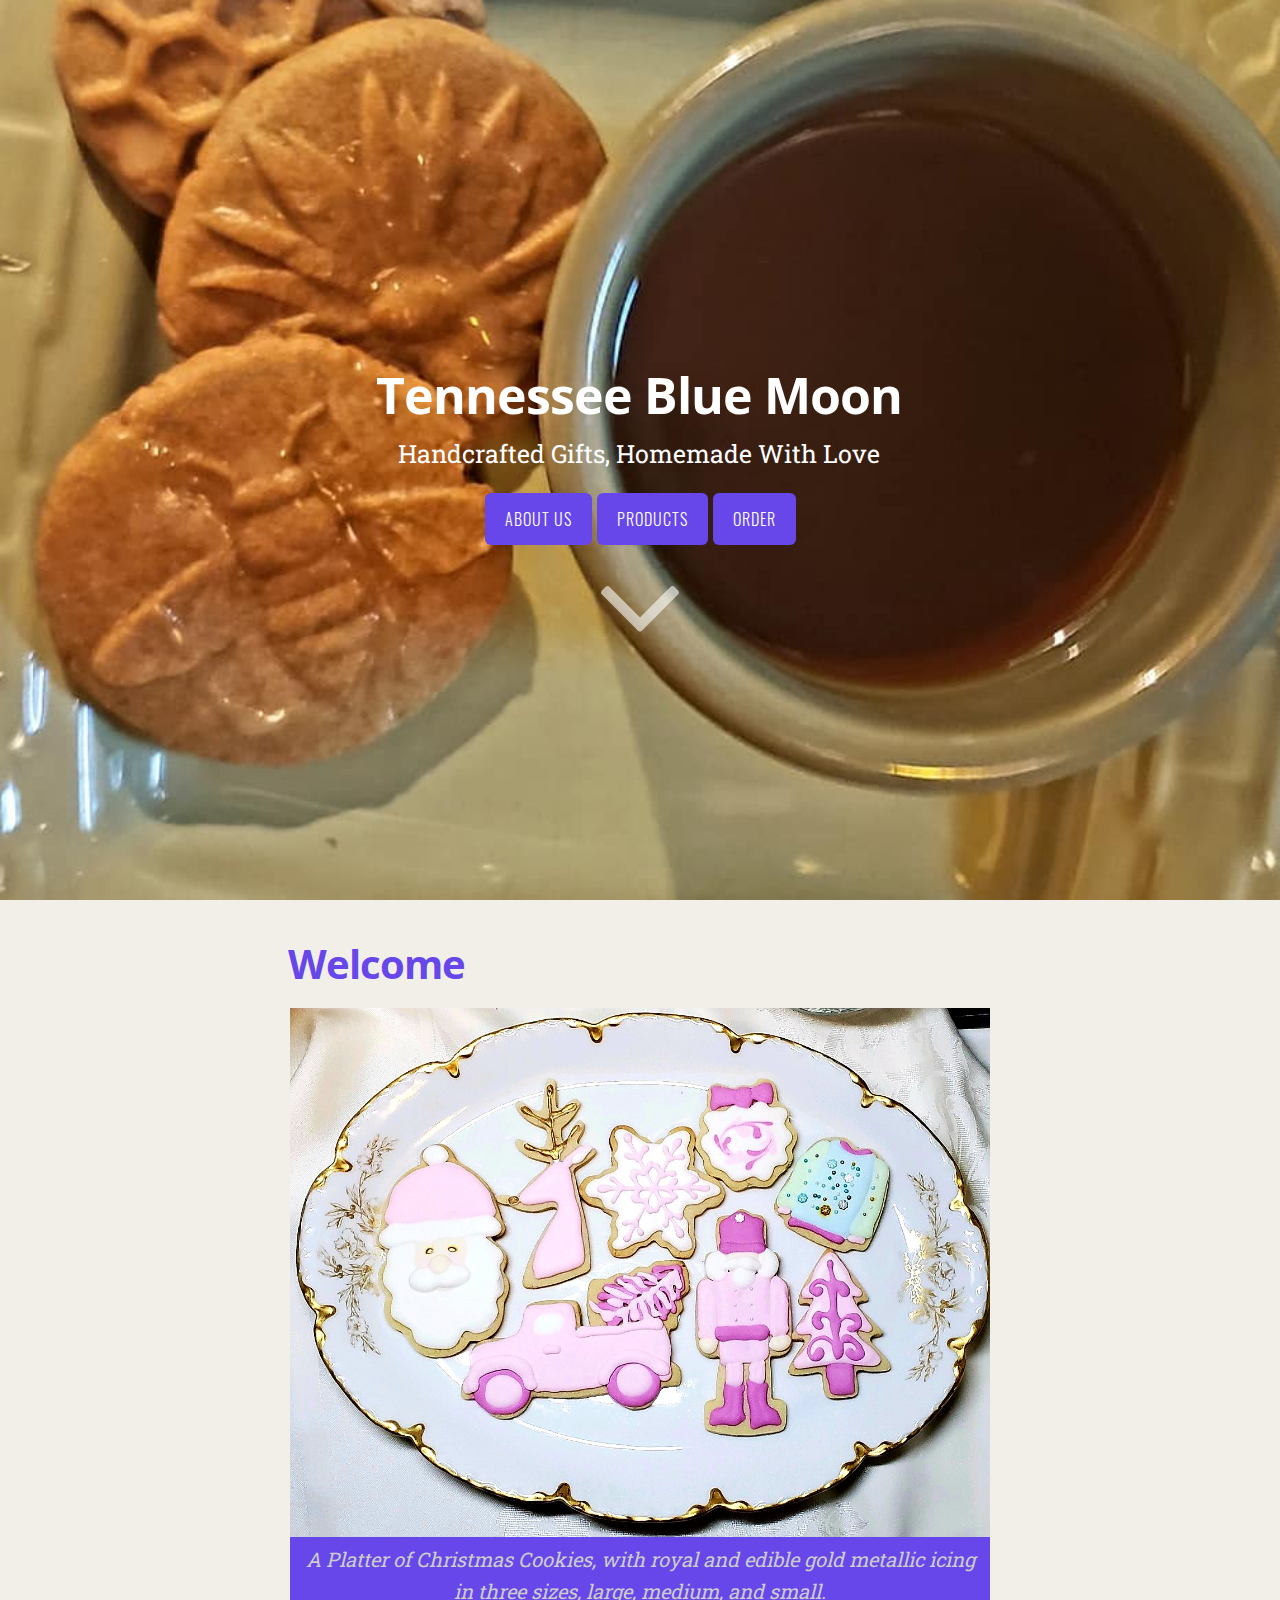
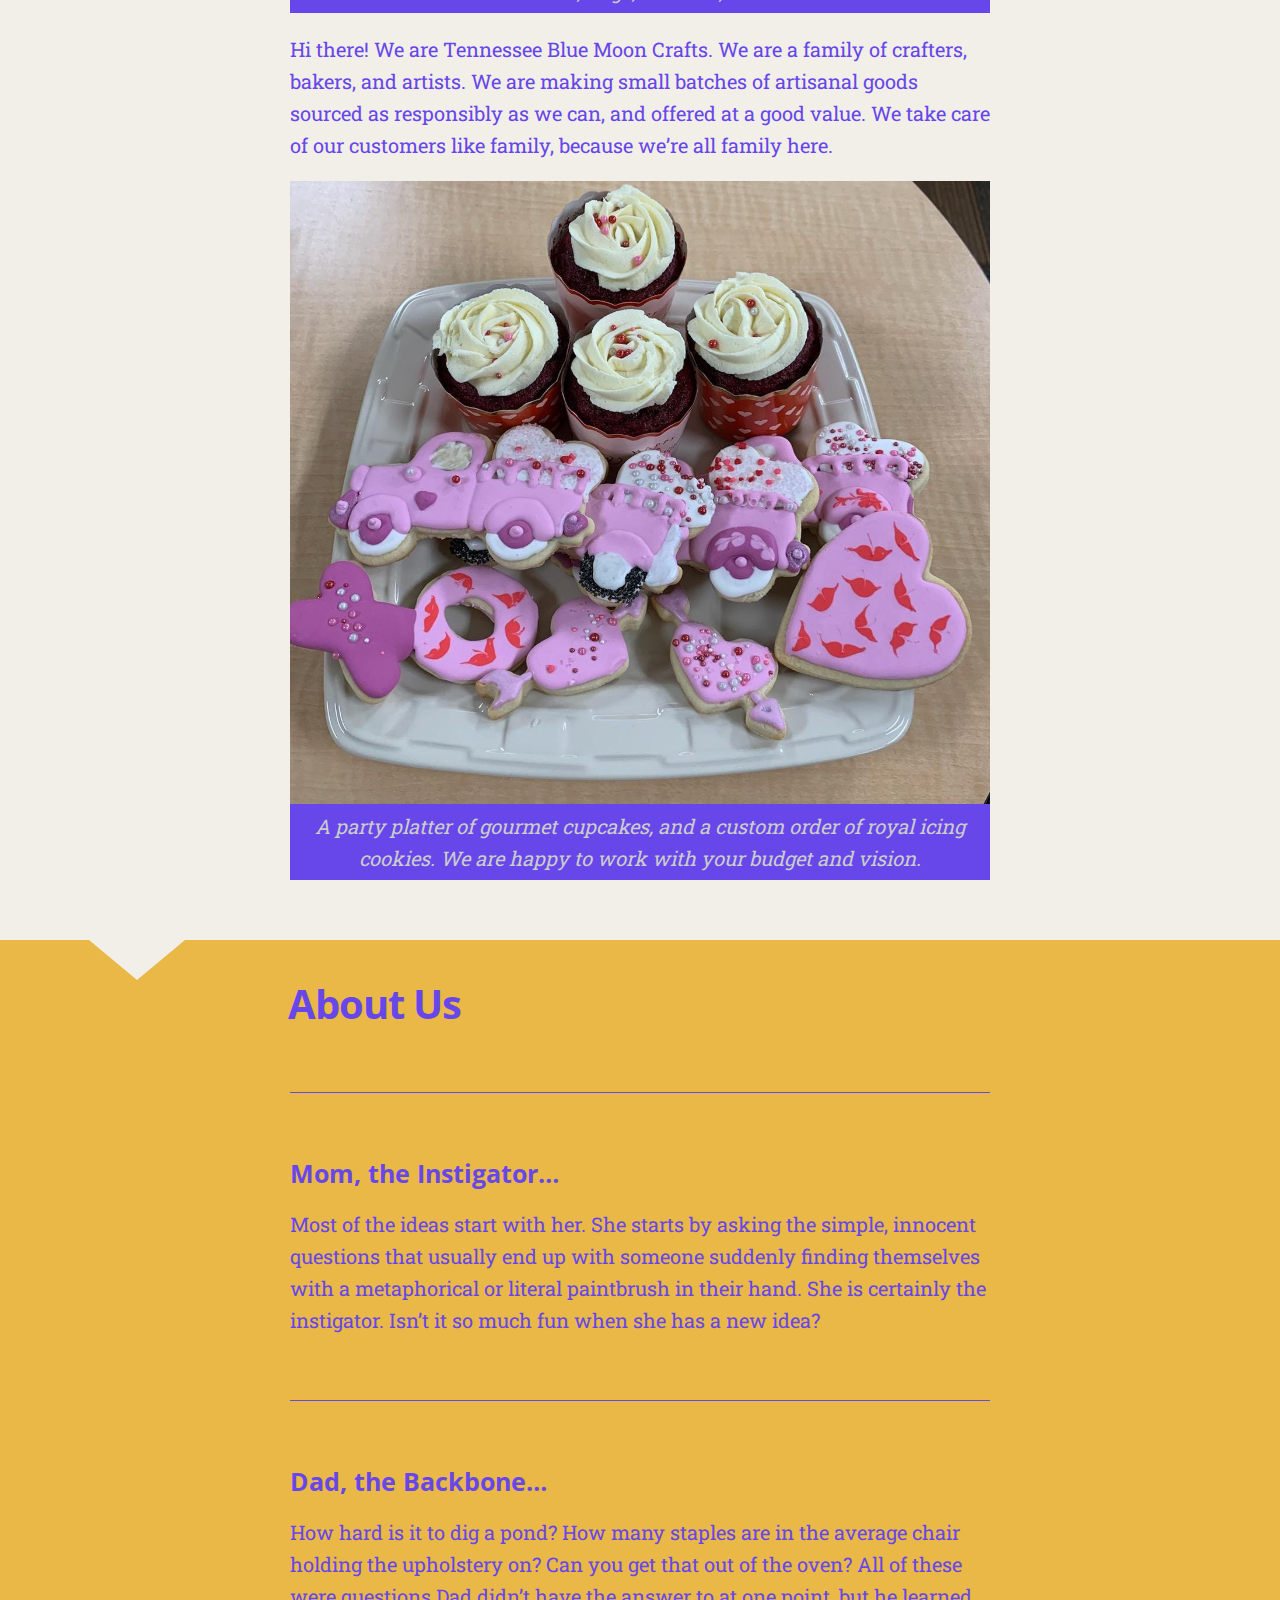
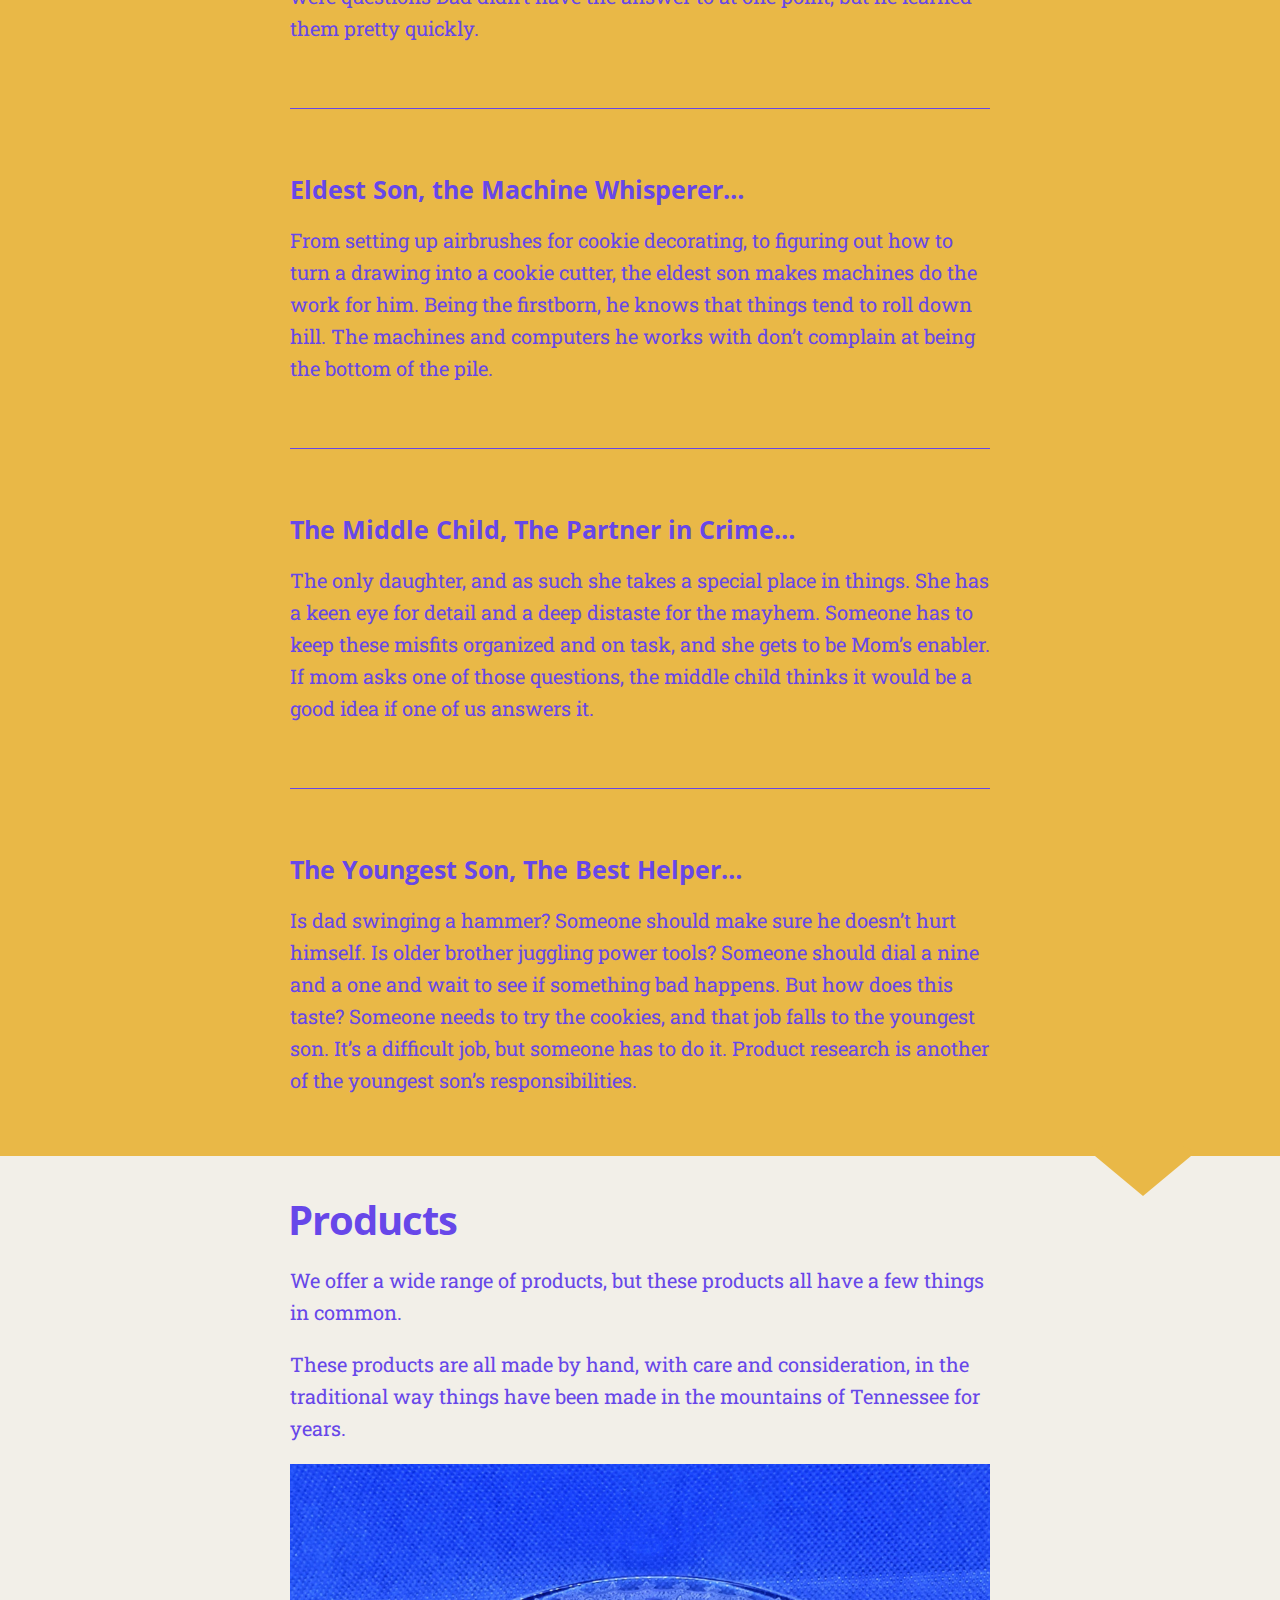
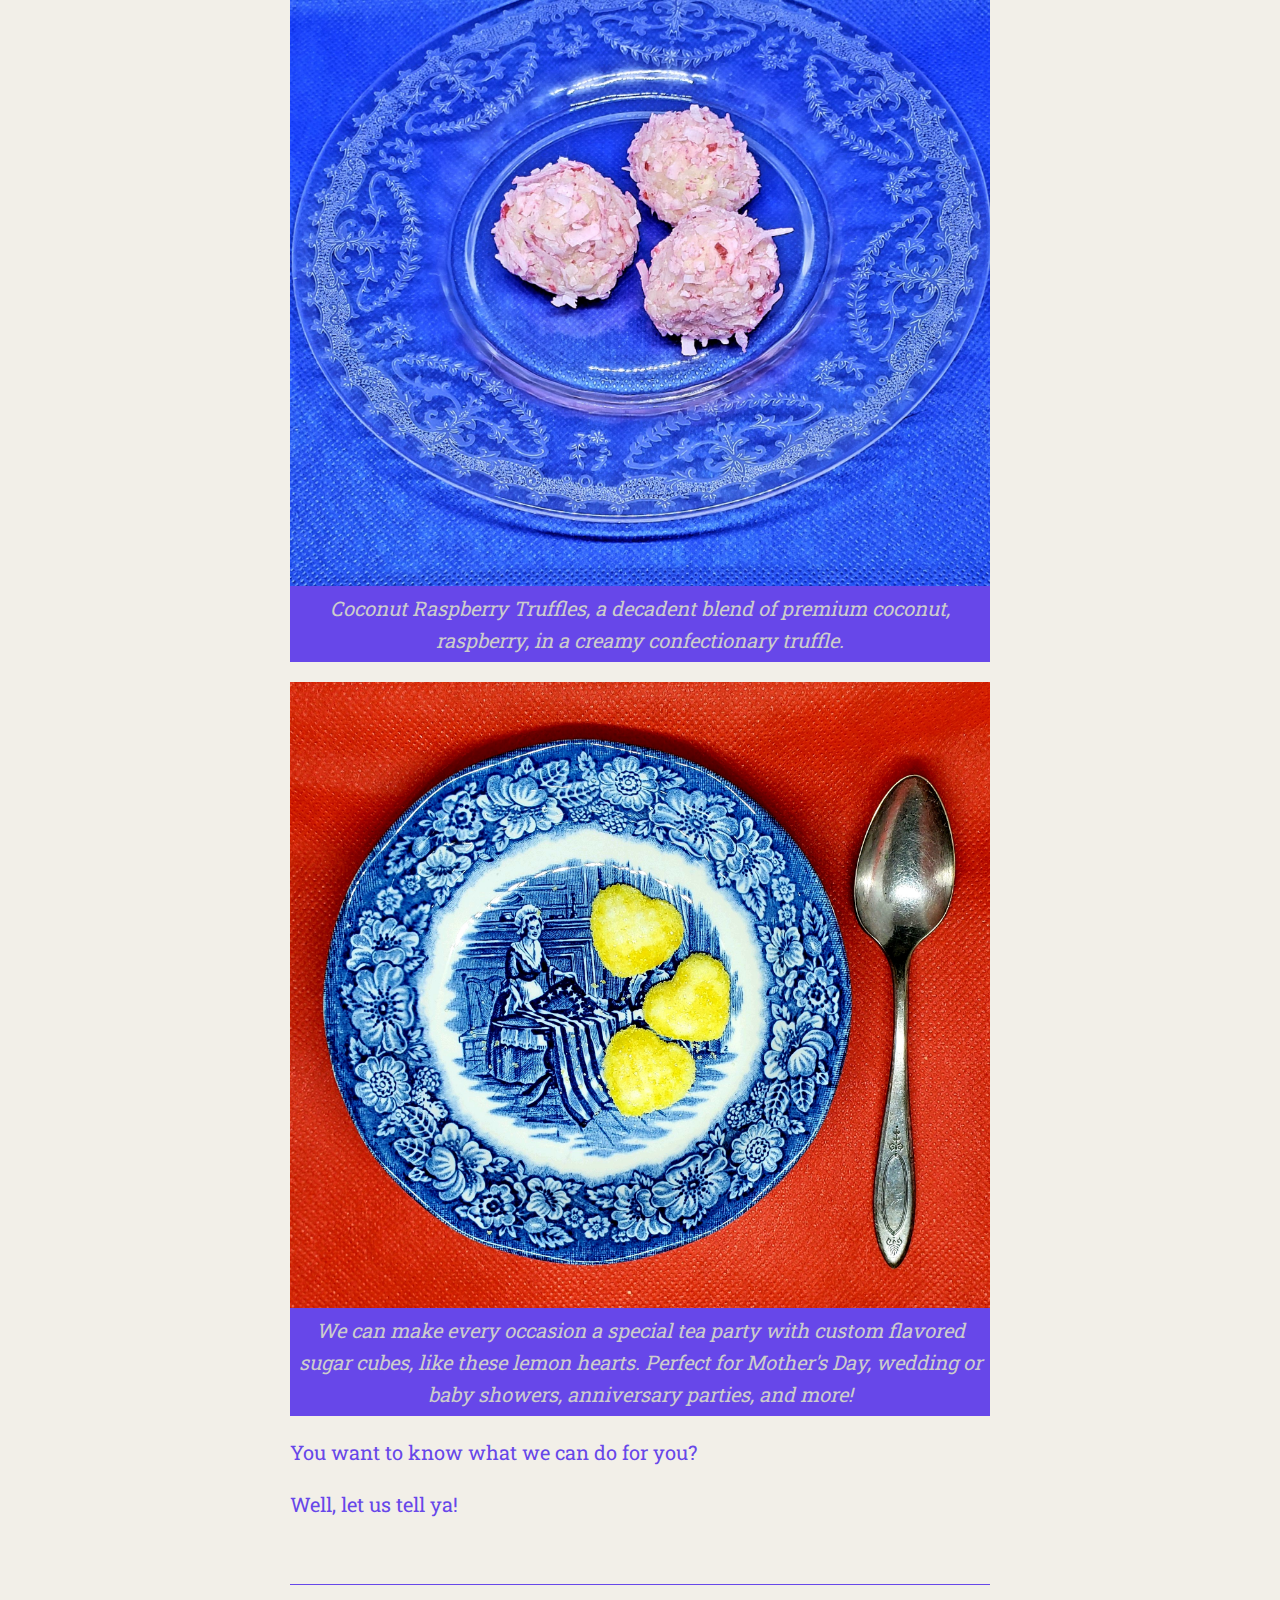
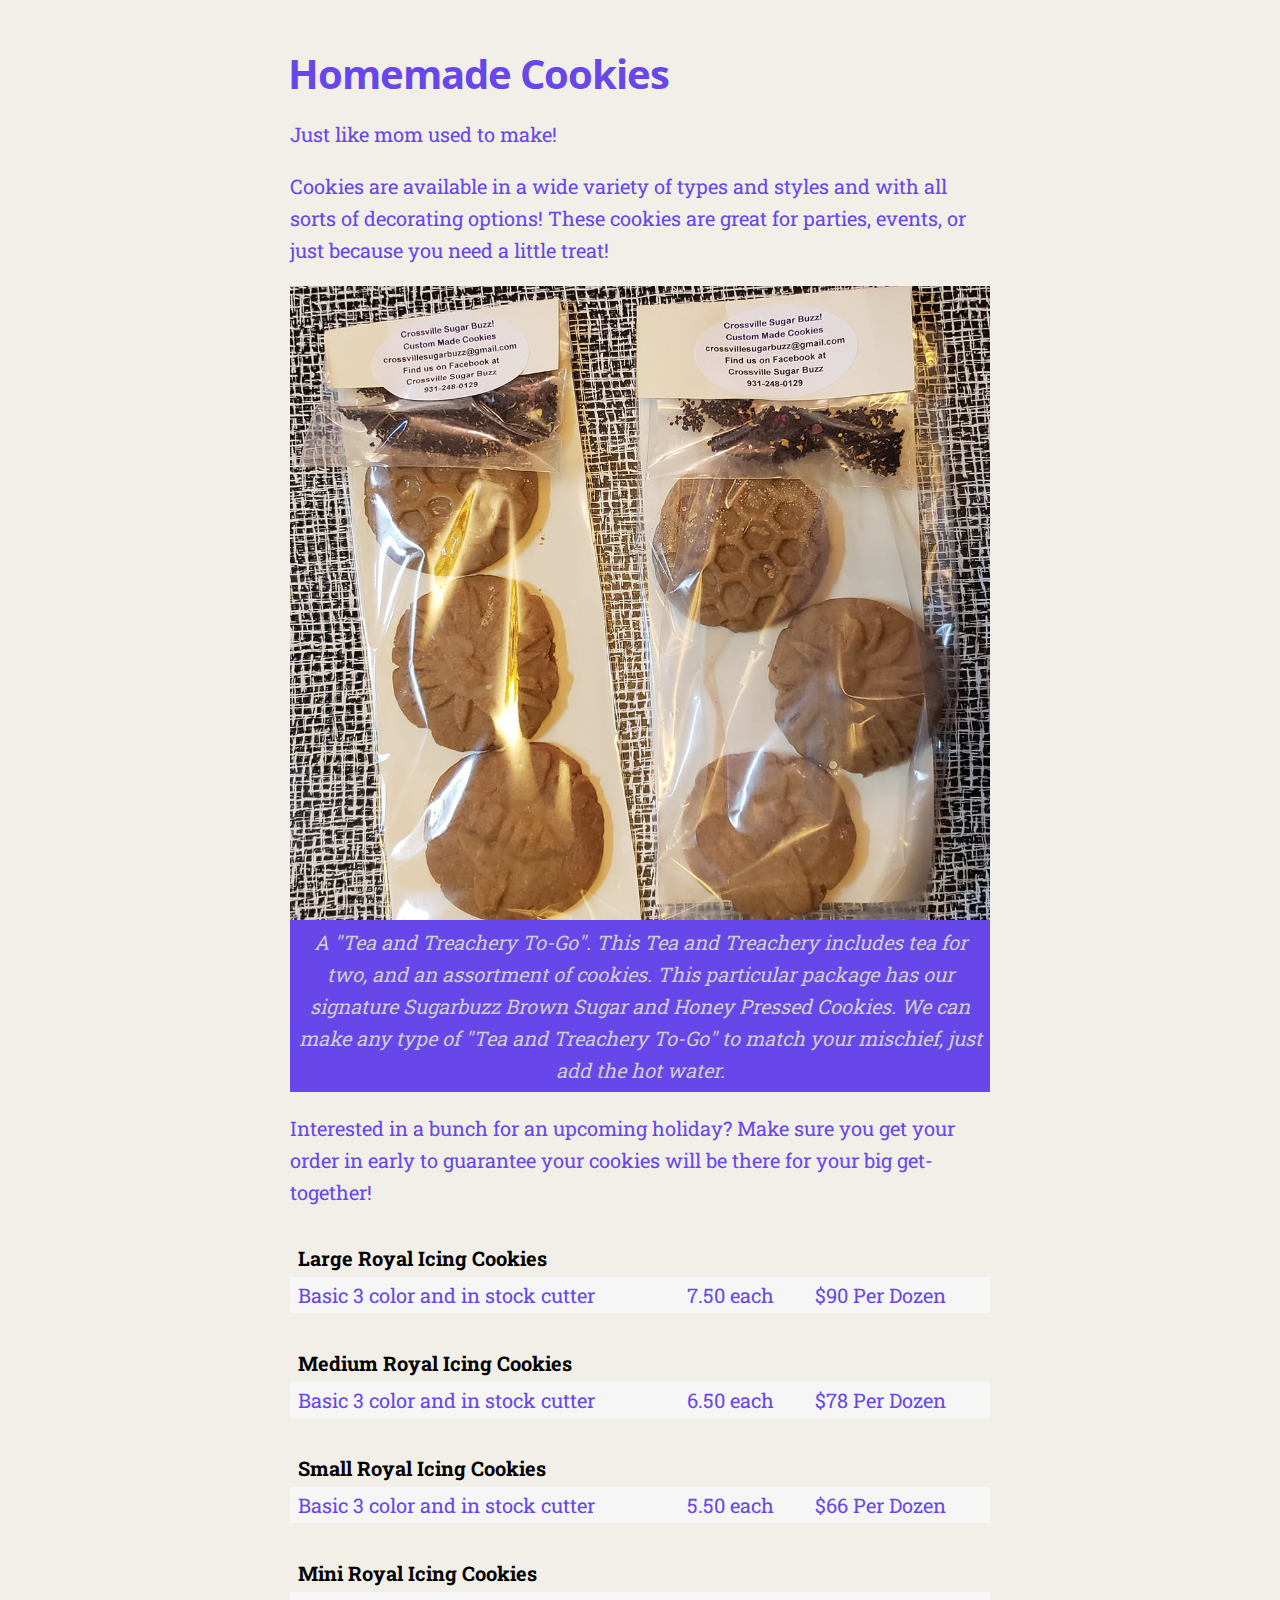
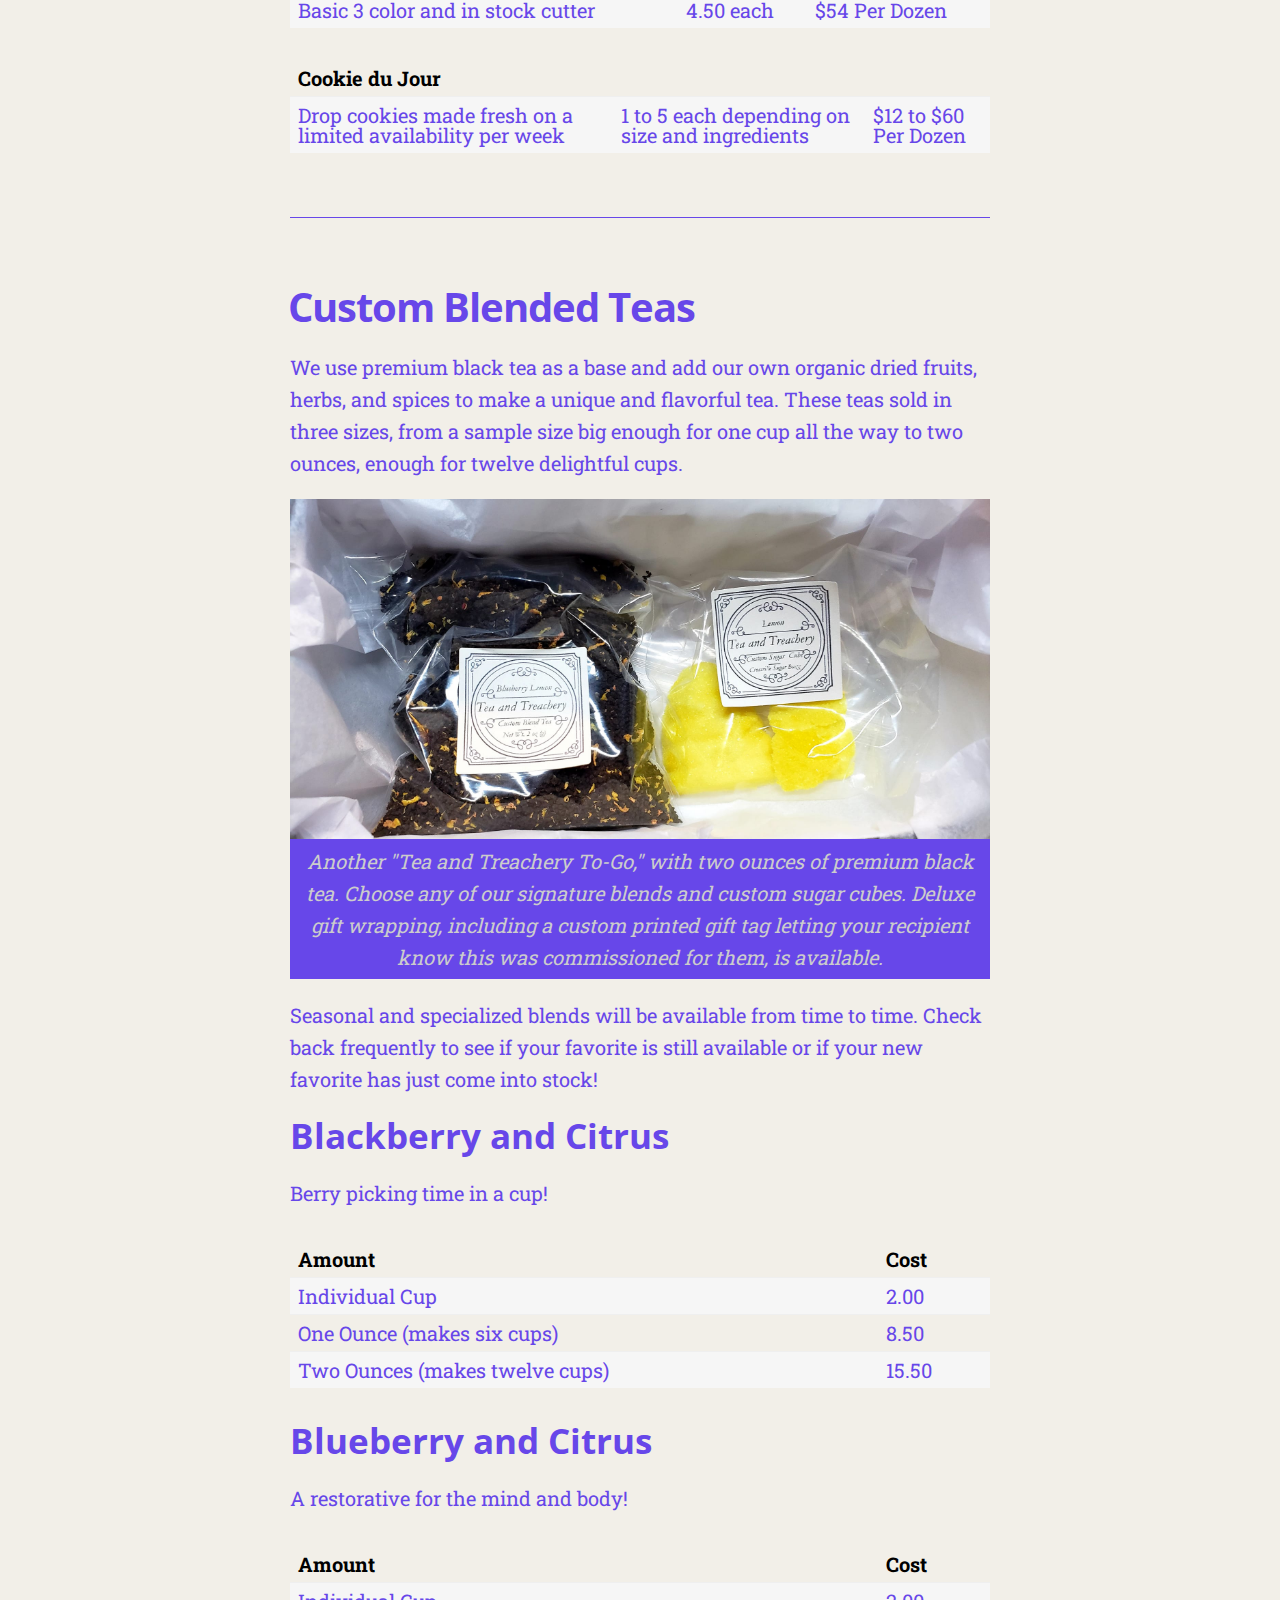
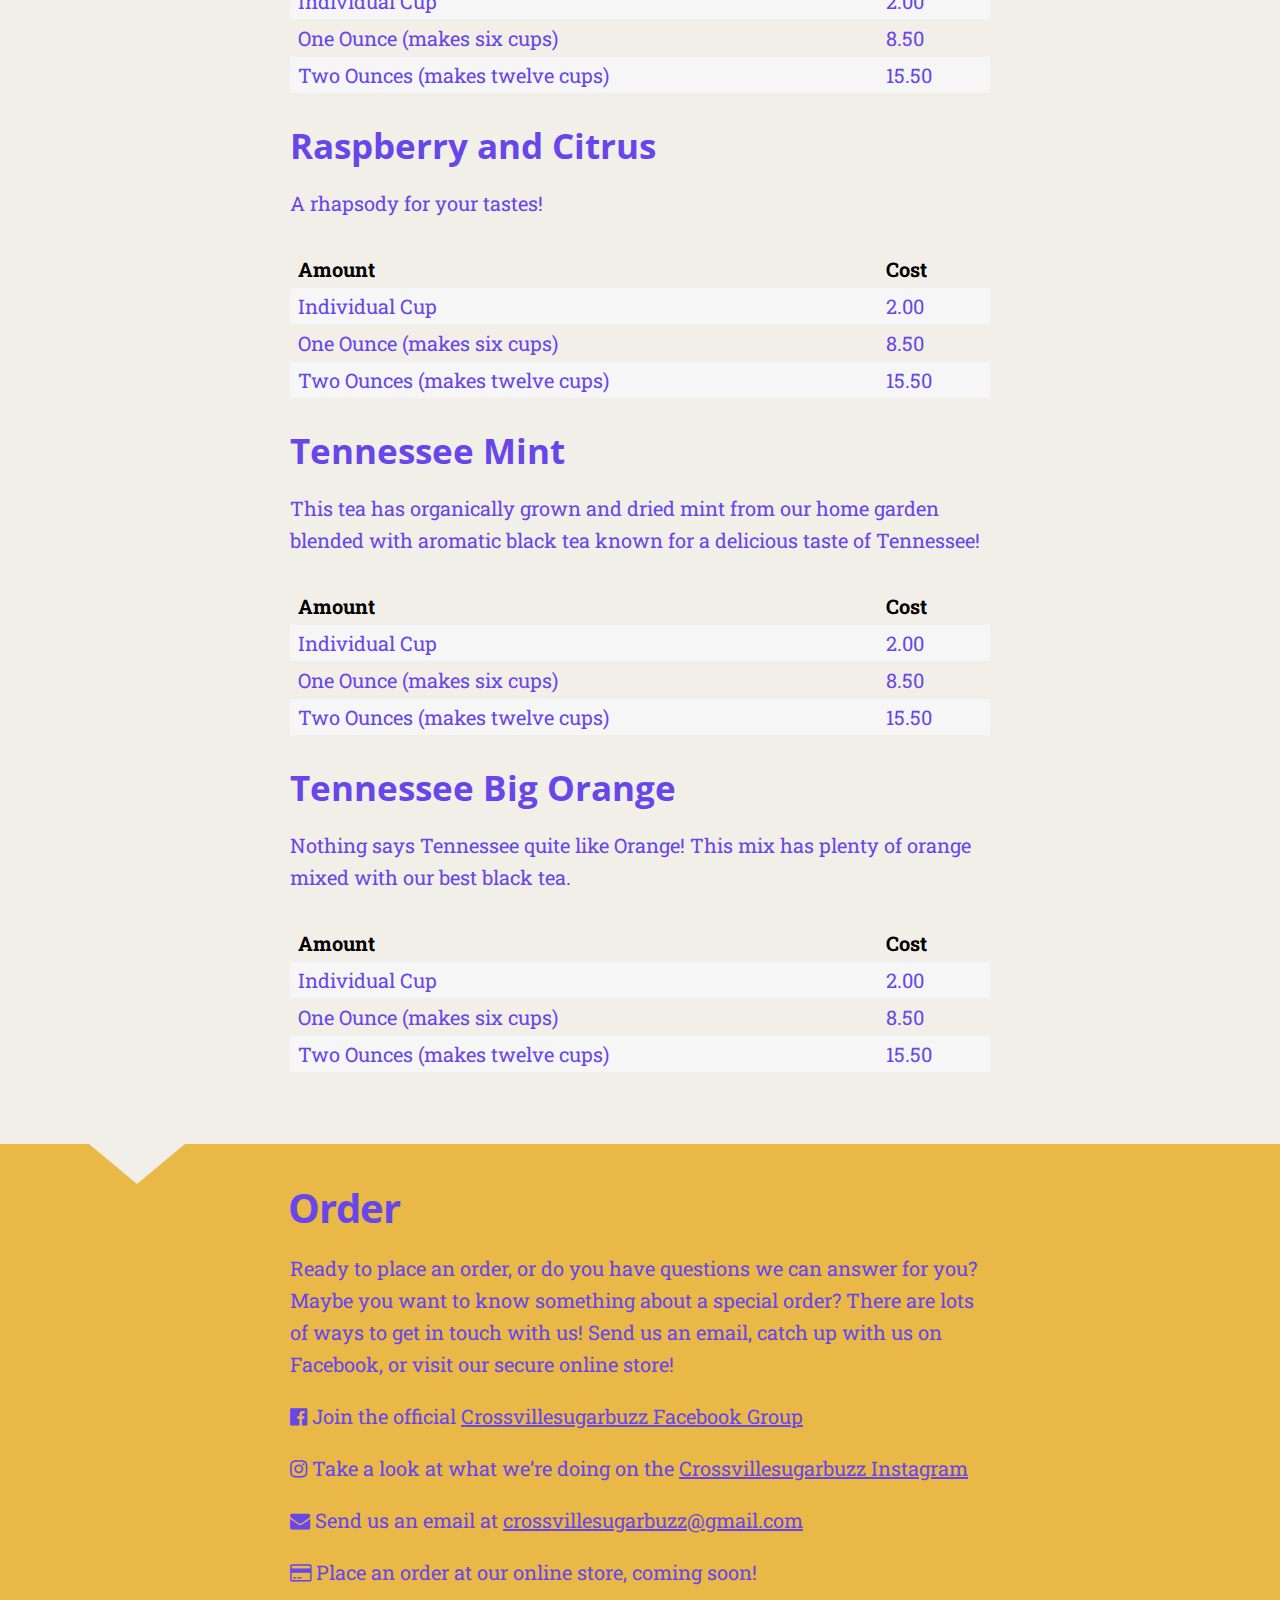
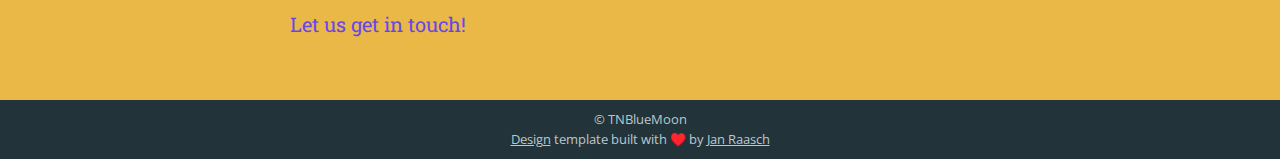
<file: index.html>
<!DOCTYPE html>
<html><meta http-equiv="Content-Type" content="text/html" charset="UTF-8" />
<meta http-equiv="X-UA-Compatible" content="IE=edge,chrome=1" />

<title>Tennessee Blue Moon</title>


  <link rel="shortcut icon" href="/images/favicon.png" type="image/png"
/>


  <meta name="description" content="Handcrafted Gifts"
/>

  <meta name="keywords" content="some, keywords, for, seo, you, know, google, duckduckgo, and, such"
/>
<meta name="referrer" content="no-referrer-when-downgrade" />

<meta name="HandheldFriendly" content="True" />
<meta name="MobileOptimized" content="320" />
<meta name="viewport" content="width=device-width, initial-scale=1.0" />

<link rel="stylesheet" href="/css/screen.css" />
<link rel="stylesheet" href="/css/fonts.css" type="text/css" />
<link
  rel="stylesheet"
  href="/fork-awesome/css/fork-awesome.min.css"
  type="text/css"
/>

<meta property="og:title" content="" />
<meta property="og:description" content="Handcrafted Gifts" />
<meta property="og:type" content="website" />
<meta property="og:url" content="/" /><meta property="og:image" content="/images/cover-image.jpg"/><meta property="og:site_name" content="Tennessee Blue Moon - Handcrafted Gifts" />

<meta name="twitter:card" content="summary_large_image"/>
<meta name="twitter:image" content="/images/cover-image.jpg"/>

<meta name="twitter:title" content=""/>
<meta name="twitter:description" content="Handcrafted Gifts"/>

<meta itemprop="name" content="">
<meta itemprop="description" content="Handcrafted Gifts">


<body>



<header id="site-head" style="background-image: url(images/cover-image.jpg)">
    <div class="vertical">
        <div id="site-head-content" class="inner">

            <h1 class="blog-title">Tennessee Blue Moon</h1>
            <h2 class="blog-description">Handcrafted Gifts, Homemade With Love</h2>

            
                 <a class='btn site-menu' data-title-anchor='about-us'>About Us</a>
            
                 <a class='btn site-menu' data-title-anchor='products'>Products</a>
            
                 <a class='btn site-menu' data-title-anchor='order'>Order</a>
            
            <i id='header-arrow' class="fa fa-angle-down"></i>
        </div>
    </div>
</header>
<main class="content" role="main">

    <div class='fixed-nav'>
    </div>
    
        <div class='post-holder'>
            <article id='welcome' class='post first '>
                <header class="post-header">
                    <h2 class="post-title">Welcome</h2>
                </header>
                <section class="post-content">
                    <p>
  <figure>
    <img src="images/christmas_cookies.jpg" alt="Christmas Cookies">
    <figcaption>A Platter of Christmas Cookies, with royal and edible gold metallic icing in three sizes, large, medium, and small.</figcaption>
  </figure>

</p>
<p>Hi there!  We are Tennessee Blue Moon Crafts.  We are a family of crafters, bakers, and artists.  We are making small batches of artisanal goods sourced as responsibly as we can, and offered at a good value.  We take care of our customers like family, because we&rsquo;re all family here.</p>
<p>
  <figure>
    <img src="images/heart_cookeis_and_cupcakes.jpg" alt="Heart Cookies and Cupcakes">
    <figcaption>A party platter of gourmet cupcakes, and a custom order of royal icing cookies.  We are happy to work with your budget and vision.</figcaption>
  </figure>

</p>

                </section>
            </article>
            <div class='post-after'></div>
        </div>
    
        <div class='post-holder'>
            <article id='about-us' class='post  '>
                <header class="post-header">
                    <h2 class="post-title">About Us</h2>
                </header>
                <section class="post-content">
                    <hr>
<h5 id="mom-the-instigator">Mom, the Instigator&hellip;</h5>
<p>Most of the ideas start with her.  She starts by asking the simple, innocent questions that usually end up with someone suddenly finding themselves with a metaphorical or literal paintbrush in their hand.  She is certainly the instigator.  Isn&rsquo;t it so much fun when she has a new idea?</p>
<hr>
<h5 id="dad-the-backbone">Dad, the Backbone&hellip;</h5>
<p>How hard is it to dig a pond?  How many staples are in the average chair holding the upholstery on?  Can you get that out of the oven?  All of these were questions Dad didn&rsquo;t have the answer to at one point, but he learned them pretty quickly.</p>
<hr>
<h5 id="eldest-son-the-machine-whisperer">Eldest Son, the Machine Whisperer&hellip;</h5>
<p>From setting up airbrushes for cookie decorating, to figuring out how to turn a drawing into a cookie cutter, the eldest son makes machines do the work for him.  Being the firstborn, he knows that things tend to roll down hill.  The machines and computers he works with don&rsquo;t complain at being the bottom of the pile.</p>
<hr>
<h5 id="the-middle-child-the-partner-in-crime">The Middle Child, The Partner in Crime&hellip;</h5>
<p>The only daughter, and as such she takes a special place in things.  She has a keen eye for detail and a deep distaste for the mayhem.  Someone has to keep these misfits organized and on task, and she gets to be Mom&rsquo;s enabler.  If mom asks one of those questions, the middle child thinks it would be a good idea if one of us answers it.</p>
<hr>
<h5 id="the-youngest-son-the-best-helper">The Youngest Son, The Best Helper&hellip;</h5>
<p>Is dad swinging a hammer?  Someone should make sure he doesn&rsquo;t hurt himself.  Is older brother juggling power tools?  Someone should dial a nine and a one and wait to see if something bad happens.  But how does this taste?  Someone needs to try the cookies, and that job falls to the youngest son.  It&rsquo;s a difficult job, but someone has to do it.  Product research is another of the youngest son&rsquo;s responsibilities.</p>

                </section>
            </article>
            <div class='post-after'></div>
        </div>
    
        <div class='post-holder'>
            <article id='products' class='post  '>
                <header class="post-header">
                    <h2 class="post-title">Products</h2>
                </header>
                <section class="post-content">
                    <p>We offer a wide range of products, but these products all have a few things in common.</p>
<p>These products are all made by hand, with care and consideration, in the traditional way things have been made in the mountains of Tennessee for years.</p>
<p>
  <figure>
    <img src="images/coconut_truffles.jpg" alt="Coconut Truffles">
    <figcaption>Coconut Raspberry Truffles, a decadent blend of premium coconut, raspberry, in a creamy confectionary truffle.</figcaption>
  </figure>

</p>
<p>
  <figure>
    <img src="images/cookie_plate.jpg" alt="Custom Sugar Cube Plate">
    <figcaption>We can make every occasion a special tea party with custom flavored sugar cubes, like these lemon hearts. Perfect for Mother&#39;s Day, wedding or baby showers, anniversary parties, and more!</figcaption>
  </figure>

</p>
<p>You want to know what we can do for you?</p>
<p>Well, let us tell ya!</p>
<hr>
<h2 id="homemade-cookies">Homemade Cookies</h2>
<p>Just like mom used to make!</p>
<p>Cookies are available in a wide variety of types and styles and with all sorts of decorating options!  These cookies are great for parties, events, or just because you need a little treat!</p>
<p>
  <figure>
    <img src="images/honey_bee_cookies.jpg" alt="Honey Bee Cookies">
    <figcaption>A &#34;Tea and Treachery To-Go&#34;.  This Tea and Treachery includes tea for two, and an assortment of cookies.  This particular package has our signature Sugarbuzz Brown Sugar and Honey Pressed Cookies.  We can make any type of &#34;Tea and Treachery To-Go&#34; to match your mischief, just add the hot water.</figcaption>
  </figure>

</p>
<p>Interested in a bunch for an upcoming holiday?  Make sure you get your order in early to guarantee your cookies will be there for your big get-together!</p>
<table>
<thead>
<tr>
<th>Large Royal Icing Cookies</th>
<th></th>
<th></th>
</tr>
</thead>
<tbody>
<tr>
<td>Basic 3 color and in stock cutter</td>
<td>7.50 each</td>
<td>$90 Per Dozen</td>
</tr>
</tbody>
</table>
<table>
<thead>
<tr>
<th>Medium Royal Icing Cookies</th>
<th></th>
<th></th>
</tr>
</thead>
<tbody>
<tr>
<td>Basic 3 color and in stock cutter</td>
<td>6.50 each</td>
<td>$78 Per Dozen</td>
</tr>
</tbody>
</table>
<table>
<thead>
<tr>
<th>Small Royal Icing Cookies</th>
<th></th>
<th></th>
</tr>
</thead>
<tbody>
<tr>
<td>Basic 3 color and in stock cutter</td>
<td>5.50 each</td>
<td>$66 Per Dozen</td>
</tr>
</tbody>
</table>
<table>
<thead>
<tr>
<th>Mini Royal Icing Cookies</th>
<th></th>
<th></th>
</tr>
</thead>
<tbody>
<tr>
<td>Basic 3 color and in stock cutter</td>
<td>4.50 each</td>
<td>$54 Per Dozen</td>
</tr>
</tbody>
</table>
<table>
<thead>
<tr>
<th>Cookie du Jour</th>
<th></th>
<th></th>
</tr>
</thead>
<tbody>
<tr>
<td>Drop cookies made fresh on a limited availability per week</td>
<td>1 to 5 each depending on size and ingredients</td>
<td>$12 to $60 Per Dozen</td>
</tr>
</tbody>
</table>
<hr>
<h2 id="custom-blended-teas">Custom Blended Teas</h2>
<p>We use premium black tea as a base and add our own organic dried fruits, herbs, and spices to make a unique and flavorful tea.  These teas sold in three sizes, from a sample size big enough for one cup all the way to two ounces, enough for twelve delightful cups.</p>
<p>
  <figure>
    <img src="images/tea_and_sugar_cube_box.jpg" alt="Tea and Sugar Cube Box">
    <figcaption>Another &#34;Tea and Treachery To-Go,&#34; with two ounces of premium black tea.  Choose any of our signature blends and custom sugar cubes.  Deluxe gift wrapping, including a custom printed gift tag letting your recipient know this was commissioned for them, is available.</figcaption>
  </figure>

</p>
<p>Seasonal and specialized blends will be available from time to time.  Check back frequently to see if your favorite is still available or if your new favorite has just come into stock!</p>
<h3 id="blackberry-and-citrus">Blackberry and Citrus</h3>
<p>Berry picking time in a cup!</p>
<table>
<thead>
<tr>
<th>Amount</th>
<th>Cost</th>
</tr>
</thead>
<tbody>
<tr>
<td>Individual Cup</td>
<td>2.00</td>
</tr>
<tr>
<td>One Ounce (makes six cups)</td>
<td>8.50</td>
</tr>
<tr>
<td>Two Ounces (makes twelve cups)</td>
<td>15.50</td>
</tr>
</tbody>
</table>
<h3 id="blueberry-and-citrus">Blueberry and Citrus</h3>
<p>A restorative for the mind and body!</p>
<table>
<thead>
<tr>
<th>Amount</th>
<th>Cost</th>
</tr>
</thead>
<tbody>
<tr>
<td>Individual Cup</td>
<td>2.00</td>
</tr>
<tr>
<td>One Ounce (makes six cups)</td>
<td>8.50</td>
</tr>
<tr>
<td>Two Ounces (makes twelve cups)</td>
<td>15.50</td>
</tr>
</tbody>
</table>
<h3 id="raspberry-and-citrus">Raspberry and Citrus</h3>
<p>A rhapsody for your tastes!</p>
<table>
<thead>
<tr>
<th>Amount</th>
<th>Cost</th>
</tr>
</thead>
<tbody>
<tr>
<td>Individual Cup</td>
<td>2.00</td>
</tr>
<tr>
<td>One Ounce (makes six cups)</td>
<td>8.50</td>
</tr>
<tr>
<td>Two Ounces (makes twelve cups)</td>
<td>15.50</td>
</tr>
</tbody>
</table>
<h3 id="tennessee-mint">Tennessee Mint</h3>
<p>This tea has organically grown and dried mint from our home garden blended with aromatic black tea known for a delicious taste of Tennessee!</p>
<table>
<thead>
<tr>
<th>Amount</th>
<th>Cost</th>
</tr>
</thead>
<tbody>
<tr>
<td>Individual Cup</td>
<td>2.00</td>
</tr>
<tr>
<td>One Ounce (makes six cups)</td>
<td>8.50</td>
</tr>
<tr>
<td>Two Ounces (makes twelve cups)</td>
<td>15.50</td>
</tr>
</tbody>
</table>
<h3 id="tennessee-big-orange">Tennessee Big Orange</h3>
<p>Nothing says Tennessee quite like Orange!  This mix has plenty of orange mixed with our best black tea.</p>
<table>
<thead>
<tr>
<th>Amount</th>
<th>Cost</th>
</tr>
</thead>
<tbody>
<tr>
<td>Individual Cup</td>
<td>2.00</td>
</tr>
<tr>
<td>One Ounce (makes six cups)</td>
<td>8.50</td>
</tr>
<tr>
<td>Two Ounces (makes twelve cups)</td>
<td>15.50</td>
</tr>
</tbody>
</table>

                </section>
            </article>
            <div class='post-after'></div>
        </div>
    
        <div class='post-holder'>
            <article id='order' class='post  last'>
                <header class="post-header">
                    <h2 class="post-title">Order</h2>
                </header>
                <section class="post-content">
                    <p>Ready to place an order, or do you have questions we can answer for you?  Maybe you want to know something about a special order?  There are lots of ways to get in touch with us!  Send us an email, catch up with us on Facebook, or visit our secure online store!</p>
<p><i class="fa fa-facebook-official"></i> Join the official <a href="https://www.facebook.com/crossvillesugarbuzz">Crossvillesugarbuzz Facebook Group</a></p>
<p><i class="fa fa-instagram"></i> Take a look at what we&rsquo;re doing on the <a href="https://instagram.com/crossvillesugarbuzz/">Crossvillesugarbuzz Instagram</a></p>
<p><i class="fa fa-envelope"></i> Send us an email at <a href="mailto:crossvillesugarbuzz@gmail.com">crossvillesugarbuzz@gmail.com</a></p>
<p><i class="fa fa-credit-card"></i> Place an order at our online store, coming soon!</p>
<p>Let us get in touch!</p>

                </section>
            </article>
            <div class='post-after'></div>
        </div>
    
</main>
<footer class="site-footer">
  <div class="inner">
    
      <section class="copyright">© TNBlueMoon</section>


    <section></section>
    
      <section>
        <a href="https://themes.gohugo.io/hugo-scroll/">Design</a> template
        built with ♥️ by
        <a href="https://www.janraasch.com" title="Jan Raasch">Jan Raasch</a>
      </section>

  </div>
</footer>

    <script type="text/javascript" src='/js/jquery-3.6.0.min.js'></script>

    
    <script type="text/javascript" src='/js/icons.js'></script>
    <script type="text/javascript" src='/js/index.js'></script>
    
</body>
</html>
</file>
<file: css/screen.css>
/* ==========================================================================
   Table of Contents
   ========================================================================== */

/*

    0.  Includes
    1.  Icons
    2.  General
    3.  Utilities
    4.  General
    5.  Single Post
    6.  Third Party Elements
    7.  Pagination
    8.  Footer
    9.  Media Queries (Tablet)
    10. Media Queries (Mobile)

 */

/* ==========================================================================
   0. Includes - Ground zero
   ========================================================================== */

@import url(normalize.css);

/* ==========================================================================
      1. Icons - Sets up the icon font and respective classes
      ========================================================================== */

/* Import the font file with the icons in it */
@font-face {
  font-family: "icons";
  src: url("../fonts/icons.eot");
  src: url("../fonts/icons.eot?#iefix") format("embedded-opentype"),
    url("../fonts/icons.woff") format("woff"),
    url("../fonts/icons.ttf") format("truetype"),
    url("../fonts/icons.svg#icons") format("svg");
  font-weight: normal;
  font-style: normal;
}

/* Apply these base styles to all icons */
.i-ghost,
.icon-feed,
.icon-twitter,
.icon-google-plus,
.icon-facebook {
  font-family: "icons";
  speak: none;
  font-style: normal;
  font-weight: normal;
  font-variant: normal;
  text-transform: none;
  line-height: 1;
  -webkit-font-smoothing: antialiased;
  text-decoration: none;
}

/* Each icon is created by inserting the corret character into the
      content of the :before pseudo element. Like a boss. */
.i-ghost:before {
  content: "\e000";
}
.icon-feed:before {
  content: "\e001";
}
.icon-twitter:before {
  content: "\e002";
  font-size: 1.1em;
}
.icon-google-plus:before {
  content: "\e003";
}
.icon-facebook:before {
  content: "\e004";
}

/* ==========================================================================
      2. General - Setting up some base styles
      ========================================================================== */

html {
  height: 100%;
  max-height: 100%;
  font-size: 62.5%;
  overflow-x: hidden;
}

body {
  height: 100%;
  max-height: 100%;
  /*font-family: 'Droid Serif', serif;*/
  font-family: "Roboto Slab", serif;
  font-size: 2rem;
  line-height: 1.6em;
  color: #6747e9;
}
a.fa {
  text-decoration: none;
}
::-moz-selection {
  color: #222;
  background: #d6edff;
  text-shadow: none;
}

::selection {
  color: #222;
  background: #d6edff;
  text-shadow: none;
}
.left {
  float: left;
}
.right {
  float: right;
}
.clear {
  clear: both;
}
h1,
h2,
h3,
h4,
h5,
h6 {
  text-rendering: optimizeLegibility;
  line-height: 1;
  margin-top: 0;
  margin-bottom: 10px;
  font-family: "Open Sans", sans-serif;
}
h3,
h4,
h5,
h6 {
  text-rendering: optimizeLegibility;
  line-height: 120%;
  margin-top: 0;
  font-family: "Open Sans", sans-serif;
  margin-bottom: 0%;
}

h1 {
  font-size: 5rem;
  line-height: 1.2em;
  letter-spacing: -2px;
  text-indent: -3px;
}

h2 {
  font-size: 4rem;
  line-height: 1.2em;
  letter-spacing: -1px;
  text-indent: -2px;
}

h3 {
  font-size: 3.5rem;
}

h4 {
  font-size: 3rem;
}

h5 {
  font-size: 2.5rem;
}

h6 {
  font-size: 2rem;
}

a {
  color: inherit;
  transition: all ease 0.3s;
  -webkit-transition: all ease 0.3s;
  -moz-transition: all ease 0.3s;
}

a:hover {
  color: #47c9e9;
}

a.btn {
  text-decoration: none;
  background-color: #6747e9;
  border-radius: 6px;
  -webkit-border-radius: 6px;
  color: white;
  display: inline-block;
  font-size: 16px;
  letter-spacing: 1px;
  margin: 0;
  overflow: visible;
  padding: 10px 20px 10px 20px;
  position: relative;
  margin-top: 2rem;
  cursor: pointer;
  font-family: "Oswald", sans-serif;
  text-transform: uppercase;
  font-weight: lighter;
}

a.btn:hover {
  background: #47c9e9;
}

#header-arrow {
  font-size: 140px;
  margin: -10px auto;
  text-align: center;
  position: absolute;
  width: 100%;
  left: 0;
  bottom: -120px;
  cursor: pointer;
  opacity: 0.6;
  transition: all ease 0.3s;
  -webkit-transition: all ease 0.3s;
  -moz-transition: all ease 0.3s;
}
#header-arrow:hover {
  opacity: 0.9;
}

h1 a,
h2 a,
h3 a,
h4 a,
h5 a,
h6 a {
  /*color: #50585D;*/
}

p,
ul,
ol {
  margin: 1em 0;
}

ol ol,
ul ul,
ul ol,
ol ul {
  margin: 0.4em 0;
}

hr {
  display: block;
  height: 1px;
  border: 0;
  border-top: 1px solid #6747e9;
  margin: 3.2em 0;
  padding: 0;
}

blockquote {
  -moz-box-sizing: border-box;
  box-sizing: border-box;
  margin: 1em 0 1em -2.2em;
  padding: 0 0 0 1em;
  /*border-left: #4a4a4a 0.4em solid;*/
  font-weight: lighter;
}

blockquote p {
  margin: 0.8em 0;
}
.quo {
  /*float: left;*/
  margin-right: 10px;
  margin-left: 10px;
  font-size: 20px;
}

blockquote small {
  display: inline-block;
  margin: 0.8em 0 0.8em 1.5em;
  font-size: 0.9em;
  color: #ccc;
}

blockquote small:before {
  content: "\2014 \00A0";
}

blockquote cite {
  font-weight: bold;
}

blockquote cite a {
  font-weight: normal;
}

dl {
  margin: 1.6em 0;
}

dl dt {
  float: left;
  width: 180px;
  overflow: hidden;
  clear: left;
  text-align: right;
  text-overflow: ellipsis;
  white-space: nowrap;
  font-weight: bold;
  margin-bottom: 1em;
}

dl dd {
  margin-left: 200px;
  margin-bottom: 1em;
}

mark {
  background-color: #ffc336;
}

code,
tt {
  padding: 3px 5px;
  font-family: Inconsolata, monospace, sans-serif;
  font-size: 0.75em;
  /*white-space: pre;*/
  border: 1px solid #e3edf3;
  background: #f7fafb;
  border-radius: 2px;
  color: #6747e9;
}

pre {
  -moz-box-sizing: border-box;
  box-sizing: border-box;
  margin: 1.6em 0;
  border: 1px solid #e3edf3;
  width: 100%;
  padding: 10px;
  font-family: Inconsolata, monospace, sans-serif;
  font-size: 0.9em;
  white-space: pre;
  overflow: auto;
  background: #f7fafb;
  border-radius: 3px;
}

pre code,
tt {
  font-size: inherit;
  white-space: -moz-pre-wrap;
  white-space: pre-wrap;
  background: transparent;
  border: none;
  padding: 0;
}

kbd {
  display: inline-block;
  margin-bottom: 0.4em;
  padding: 1px 8px;
  border: #ccc 1px solid;
  color: #666;
  text-shadow: #fff 0 1px 0;
  font-size: 0.9em;
  font-weight: bold;
  background: #f4f4f4;
  border-radius: 4px;
  box-shadow: 0 1px 0 rgba(0, 0, 0, 0.2), 0 1px 0 0 #fff inset;
}

table {
  -moz-box-sizing: border-box;
  box-sizing: border-box;
  margin: 1.6em 0;
  width: 100%;
  max-width: 100%;
  background-color: transparent;
}

table th,
table td {
  padding: 8px;
  line-height: 20px;
  text-align: left;
  vertical-align: top;
  border-top: 1px solid #efefef;
}

table th {
  color: #000;
}

table caption + thead tr:first-child th,
table caption + thead tr:first-child td,
table colgroup + thead tr:first-child th,
table colgroup + thead tr:first-child td,
table thead:first-child tr:first-child th,
table thead:first-child tr:first-child td {
  border-top: 0;
}

table tbody + tbody {
  border-top: 2px solid #efefef;
}

table table table {
  background-color: #fff;
}

table tbody > tr:nth-child(odd) > td,
table tbody > tr:nth-child(odd) > th {
  background-color: #f6f6f6;
}

table.plain {
  tbody > tr:nth-child(odd) > td,
  tbody > tr:nth-child(odd) > th {
    background: transparent;
  }
}

li {
  margin-left: 30px;
}

ul li {
  list-style-type: none;
}

.bult {
  display: inline;
  float: left;
  padding-top: 7px;
}

/* Jon Added this... see if it breaks... */

figcaption {
  background-color: #6747e9;
  color: #cccccc;
  font-style: italic;
  padding: 6px;
  text-align: center;
}

/* ==========================================================================
      3. Utilities - These things get used a lot
      ========================================================================== */

/* Hides shit */
.hidden {
  text-indent: -9999px;
  visibility: hidden;
  display: none;
}

/* Creates a responsive wrapper that makes our content scale nicely */
.inner {
  position: relative;
  width: 80%;
  max-width: 700px;
  margin: 0 auto;
}

/* Centres vertically yo. (IE8+) */
.vertical {
  display: table-cell;
  vertical-align: middle;
}

/* ==========================================================================
      4. General - The main styles for the the theme
      ========================================================================== */

/* Big cover image on the home page */
#site-head {
  position: relative;
  display: table;
  width: 100%;
  height: 100%;
  margin-bottom: 0rem;
  text-align: center;
  color: #fff;
  background: #e9b847 no-repeat center center;
  background-size: cover;
}

#site-head:after {
}

/* Yo-logo. Yolo-go. Upload one in ghost/settings/ */
#blog-logo img {
  display: block;
  max-height: 100px;
  width: auto;
  margin: 0 auto;
  line-height: 0;
}

#back {
  color: rgba(0, 0, 0, 0.2);
  position: fixed;
  top: 8px;
  left: 8px;
  padding: 6px;
  font-size: 16px;
}

/* The details of your blog. Defined in ghost/settings/ */
.blog-title {
  margin: 10px 0 10px 0;
  font-size: 5rem;
  letter-spacing: -1px;
}

.blog-description {
  margin: 0;
  font-size: 2.5rem;
  line-height: 1.5em;
  font-weight: 400;
  font-family: "Roboto Slab", serif;
  letter-spacing: 0;
}

.post-holder {
  width: 100%;
  height: 100%;
  background: #f2efe8;
  position: relative;
}
.post-holder.odd {
  background: #e9b847;
  color: #6747e9; /*this used to be white*/
}

/* Every post, on every page, gets this style on its <article> tag */
.post {
  position: relative;
  width: 80%;
  max-width: 700px;
  margin: 0rem auto;
  padding-bottom: 4rem;
  padding-top: 4rem;
  height: 70%;
  word-break: break-word;
  hyphens: auto;
}

/* Add a little circle in the middle of the border-bottom on our .post
      just for the lolz and stylepoints. */

.fixed-nav {
  display: none;
  opacity: 1;
  position: fixed;
  top: 40px;
  left: 2%;
  z-index: 99999;
  font-family: "Open Sans Condensed", sans-serif;
  text-transform: uppercase;
  font-size: 1.5rem;
  line-height: 130%;
  font-weight: bold;
}
a.fn-item {
  display: block;
  cursor: pointer;
  opacity: 0.7;
}
.white {
  color: white;
}
a.fn-item:hover {
  color: #6747e9;
}
a.fn-item.active {
  color: #47c9e9;
  opacity: 1;
}

.post-after {
  position: absolute;
  bottom: -40px;
  right: 6%;
  z-index: 1;
  width: 0;
  height: 0;
  border-left: 60px solid transparent;
  border-right: 60px solid transparent;
  border-top: 50px solid #f2efe8;
  border-radius: 25px;
}
.post-after.even {
  left: 6%;
}

.post-title {
  margin: 0;
}

.post-title a {
  text-decoration: none;
}

.post-excerpt p {
  margin: 1.6rem 0 0 0;
  font-size: 0.9em;
  line-height: 1.6em;
}

.post-meta {
  display: inline-block;
  margin: 0 0 5px 0;
  font-family: "Open Sans", sans-serif;
  font-size: 1.5rem;
  color: #9eabb3;
}

.post-meta a {
  color: #9eabb3;
  text-decoration: none;
}

.post-meta a:hover {
  text-decoration: underline;
}

.user-meta {
  position: relative;
  padding: 0.3rem 40px 0 100px;
  min-height: 77px;
}

.user-image {
  position: absolute;
  top: 0;
  left: 0;
}

.user-name {
  display: block;
  font-weight: bold;
}

.user-bio {
  display: block;
  max-width: 440px;
  font-size: 1.4rem;
  line-height: 1.5em;
}

.publish-meta {
  position: absolute;
  top: 0;
  right: 0;
  padding: 4.3rem 0 4rem 0;
  text-align: right;
}

.publish-heading {
  display: block;
  font-weight: bold;
}

.publish-date {
  display: block;
  font-size: 1.4rem;
  line-height: 1.5em;
}

/* ==========================================================================
      5. Single Post - When you click on an individual post
      ========================================================================== */

/* Tweak the .post wrapper style */
.post-template .post {
  margin-top: 0;
  border-bottom: none;
  padding-bottom: 0;
}

/* Kill that stylish little circle that was on the border, too */
.post-template .post:after {
  display: none;
}

/* Insert some mad padding up in the header for better spacing */
.post-template .post-header {
  padding: 60px 0;
}

/* Keep large images within the bounds of the post-width */
.post-content img {
  display: block;
  max-width: 100%;
  margin: 0 auto;
}

/* The author credit area after the post */
.post-footer {
  position: relative;
  margin: 4rem 0 0 0;
  padding: 4rem 0 0 0;
  border-top: #ebf2f6 1px solid;
}

.post-footer h4 {
  font-size: 1.8rem;
  margin: 0;
}

.post-footer p {
  margin: 1rem 0;
  font-size: 1.4rem;
  line-height: 1.6em;
}

/* Create some space to the right for the share links */
.post-footer .author {
  margin-right: 180px;
}

/* Drop the share links in the space to the right.
      Doing it like this means it's easier for the author bio
      to be flexible at smaller screen sizes while the share
      links remain at a fixed width the whole time */
.post-footer .share {
  position: absolute;
  top: 4rem;
  right: 0;
  width: 140px;
}

.post-footer .share a {
  font-size: 1.8rem;
  display: inline-block;
  margin: 1.4rem 1.6rem 1.6rem 0;
  color: #bbc7cc;
}

.post-footer .share a:hover {
  color: #50585d;
}

/* ==========================================================================
      6. Third Party Elements - Embeds from other services
      ========================================================================== */

/* Github */

.gist table {
  margin: 0;
  font-size: 1.4rem;
}

.gist .line-number {
  min-width: 25px;
  font-size: 1.1rem;
}

/* ==========================================================================
      7. Pagination - Tools to let you flick between pages
      ========================================================================== */

/* The main wrapper for our pagination links */
.pagination {
  position: relative;
  width: 80%;
  max-width: 700px;
  margin: 4rem auto;
  font-family: "Open Sans", sans-serif;
  font-size: 1.3rem;
  color: #9eabb3;
  text-align: center;
}

.pagination a {
  color: #9eabb3;
}

/* Push the previous/next links out to the left/right */
.older-posts,
.newer-posts {
  position: absolute;
  display: inline-block;
  padding: 0 15px;
  border: #ebf2f6 2px solid;
  text-decoration: none;
  border-radius: 30px;
  transition: border ease 0.3s;
}

.older-posts {
  right: 0;
}

.page-number {
  display: inline-block;
  padding: 2px 0;
}

.newer-posts {
  left: 0;
}

.older-posts:hover,
.newer-posts:hover {
  border-color: #9eabb3;
}

/* ==========================================================================
      8. Footer - The bottom of every page
      ========================================================================== */

.site-footer {
  position: relative;
  margin: 0rem 0 0 0;
  padding: 1rem 0;
  font-family: "Open Sans", sans-serif;
  font-size: 1.3rem;
  line-height: 1.5em;
  color: #bbc7cc;
  text-align: center;
  background: #22343a;
}

.site-footer a {
  color: #bbc7cc;
  text-decoration: underline;
}

.site-footer a:hover {
  color: #50585d;
}

.poweredby .i-ghost {
  font-weight: 700;
  text-decoration: none;
}

.poweredby .i-ghost:hover {
  text-decoration: none;
}

.poweredby .i-ghost:before {
  font-size: 1rem;
  margin-right: 0.2em;
}

/* The subscribe icon on the footer */
.subscribe {
  width: 28px;
  height: 28px;
  position: absolute;
  top: -14px;
  left: 50%;
  margin-left: -15px;
  border: #ebf2f6 1px solid;
  text-align: center;
  line-height: 2.4rem;
  border-radius: 50px;
  background: #fff;
  transition: box-shadow 0.5s;
}

/* The RSS icon, inserted via icon font */
.subscribe:before {
  color: #d2dee3;
  font-size: 10px;
  position: absolute;
  top: 2px;
  left: 9px;
  font-weight: bold;
  transition: color 0.5s ease;
}

/* Add a box shadow to on hover */
.subscribe:hover {
  box-shadow: rgba(0, 0, 0, 0.05) 0 0 0 3px;
  transition: box-shadow 0.25s;
}

.subscribe:hover:before {
  color: #50585d;
}

/* CSS tooltip saying "Subscribe!" - initially hidden */
.tooltip {
  opacity: 0;
  display: inline-block;
  padding: 4px 8px 5px 8px;
  position: absolute;
  top: -23px;
  left: -23px;
  color: rgba(255, 255, 255, 0.9);
  font-size: 1.1rem;
  font-weight: bold;
  line-height: 1em;
  text-align: center;
  background: #50585d;
  border-radius: 20px;
  box-shadow: 0 1px 4px rgba(0, 0, 0, 0.1);
  transition: opacity 0.3s ease, top 0.3s ease;
}

/* The little chiclet arrow under the tooltip, pointing down */
.tooltip:after {
  content: "";
  border-width: 5px 5px 0 5px;
  border-style: solid;
  border-color: #50585d transparent;
  display: block;
  position: absolute;
  bottom: -4px;
  left: 50%;
  margin-left: -5px;
  z-index: 220;
  width: 0;
}

/* On hover, show the tooltip! */
.subscribe:hover .tooltip {
  opacity: 1;
  top: -33px;
}

/* ==========================================================================
      9. Media Queries - Smaller than 1130px
      ========================================================================== */

@media only screen and (max-width: 1130px) {
  .fixed-nav {
    opacity: 1;
    position: fixed;
    top: 0px;
    left: 0px;
    z-index: 99999;
    background: #f2efe8;
    width: 100%;
    text-align: center;
    padding: 4px;
  }
  a.fn-item {
    display: inline;
    margin-left: 10px;
  }
  blockquote {
    margin-left: 0;
  }
  .post-holder {
    padding-top: 20px;
  }
  #site-head {
    -webkit-box-sizing: border-box;
    -moz-box-sizing: border-box;
    box-sizing: border-box;
    min-height: 240px;
    padding: 15% 0;
    height: 100%;
    margin-bottom: 0rem;
  }

  .blog-title {
    font-size: 4rem;
    letter-spacing: -1px;
  }

  .blog-description {
    font-size: 2.2rem;
    line-height: 1.5em;
  }

  .post {
    font-size: 0.9em;
    line-height: 1.6em;
  }

  .post-template .post {
    padding-bottom: 1rem;
  }

  .post-template .post-header {
    padding: 40px 0;
  }

  h1 {
    font-size: 4.8rem;
    text-indent: -2px;
  }

  h2 {
    font-size: 3.8rem;
  }

  h3 {
    font-size: 3.3rem;
  }

  h4 {
    font-size: 2.8rem;
  }
}

/* ==========================================================================
      10. Media Queries - Smaller than 500px
      ========================================================================== */

@media only screen and (max-width: 500px) {
  .fixed-nav {
    display: none;
  }
  .post-holder {
    padding-top: 20px;
  }
  #blog-logo img {
    max-height: 80px;
  }

  .inner,
  .pagination {
    width: auto;
    margin-left: 16px;
    margin-right: 16px;
  }

  .post {
    width: auto;
    margin-left: 16px;
    margin-right: 16px;
    font-size: 0.8em;
    line-height: 1.6em;
  }

  #site-head {
    padding: 10% 0;
    height: 65%;
  }
  #header-arrow {
    display: none;
  }
  a.btn {
    margin-top: 10px;
  }

  .blog-title {
    font-size: 3rem;
  }

  .blog-description {
    font-size: 2.2rem;
  }

  h1,
  h2 {
    font-size: 3rem;
    line-height: 1.1em;
    letter-spacing: -1px;
  }

  h3 {
    font-size: 2.8rem;
  }

  h4 {
    font-size: 2.3rem;
  }

  .post-template .post {
    padding-bottom: 0;
  }

  .post-template .post-header {
    padding: 30px 0;
  }

  .post-meta {
    font-size: 1.3rem;
  }

  .post-footer {
    padding: 4rem 0;
    text-align: center;
  }

  .post-footer .author {
    margin: 0 0 2rem 0;
    padding: 0 0 1.6rem 0;
    border-bottom: #ebf2f6 1px dashed;
  }

  .post-footer .share {
    position: static;
    width: auto;
  }

  .post-footer .share a {
    margin: 1.4rem 0.8rem 0 0.8rem;
  }

  .older-posts,
  .newer-posts {
    position: static;
    margin: 10px 0;
  }

  .page-number {
    display: block;
  }

  .site-footer {
    /*margin-top: 0.8rem;*/
    font-size: 1.1rem;
  }
}

/* ==========================================================================
      End of file. Media queries should be the last thing here. Do not add stuff
      below this point, or it will probably fuck everything up.
      ========================================================================== */
</file>
<file: css/fonts.css>
/* ==========================================================================
   Table of Contents
   ========================================================================== */

/*

    1. Open Sans            300italic,400italic,600italic,700italic,800italic,300,400,600,700,800
    2. Open Sans Condensed  300,300italic,700
    3. Oswald               300,400,700
    4. Roboto Slab          100,300,400,700

 */

/* ==========================================================================
   1. Open Sans
   ========================================================================== */

/* open-sans-300 - latin */
@font-face {
  font-family: 'Open Sans';
  font-style: normal;
  font-weight: 300;
  src: url('../fonts/open-sans-v27-latin-300.eot'); /* IE9 Compat Modes */
  src: local(''),
       url('../fonts/open-sans-v27-latin-300.eot?#iefix') format('embedded-opentype'), /* IE6-IE8 */
       url('../fonts/open-sans-v27-latin-300.woff2') format('woff2'), /* Super Modern Browsers */
       url('../fonts/open-sans-v27-latin-300.woff') format('woff'), /* Modern Browsers */
       url('../fonts/open-sans-v27-latin-300.ttf') format('truetype'), /* Safari, Android, iOS */
       url('../fonts/open-sans-v27-latin-300.svg#OpenSans') format('svg'); /* Legacy iOS */
}

/* open-sans-regular - latin */
@font-face {
  font-family: 'Open Sans';
  font-style: normal;
  font-weight: 400;
  src: url('../fonts/open-sans-v27-latin-regular.eot'); /* IE9 Compat Modes */
  src: local(''),
       url('../fonts/open-sans-v27-latin-regular.eot?#iefix') format('embedded-opentype'), /* IE6-IE8 */
       url('../fonts/open-sans-v27-latin-regular.woff2') format('woff2'), /* Super Modern Browsers */
       url('../fonts/open-sans-v27-latin-regular.woff') format('woff'), /* Modern Browsers */
       url('../fonts/open-sans-v27-latin-regular.ttf') format('truetype'), /* Safari, Android, iOS */
       url('../fonts/open-sans-v27-latin-regular.svg#OpenSans') format('svg'); /* Legacy iOS */
}

/* open-sans-600 - latin */
@font-face {
  font-family: 'Open Sans';
  font-style: normal;
  font-weight: 600;
  src: url('../fonts/open-sans-v27-latin-600.eot'); /* IE9 Compat Modes */
  src: local(''),
       url('../fonts/open-sans-v27-latin-600.eot?#iefix') format('embedded-opentype'), /* IE6-IE8 */
       url('../fonts/open-sans-v27-latin-600.woff2') format('woff2'), /* Super Modern Browsers */
       url('../fonts/open-sans-v27-latin-600.woff') format('woff'), /* Modern Browsers */
       url('../fonts/open-sans-v27-latin-600.ttf') format('truetype'), /* Safari, Android, iOS */
       url('../fonts/open-sans-v27-latin-600.svg#OpenSans') format('svg'); /* Legacy iOS */
}

/* open-sans-700 - latin */
@font-face {
  font-family: 'Open Sans';
  font-style: normal;
  font-weight: 700;
  src: url('../fonts/open-sans-v27-latin-700.eot'); /* IE9 Compat Modes */
  src: local(''),
       url('../fonts/open-sans-v27-latin-700.eot?#iefix') format('embedded-opentype'), /* IE6-IE8 */
       url('../fonts/open-sans-v27-latin-700.woff2') format('woff2'), /* Super Modern Browsers */
       url('../fonts/open-sans-v27-latin-700.woff') format('woff'), /* Modern Browsers */
       url('../fonts/open-sans-v27-latin-700.ttf') format('truetype'), /* Safari, Android, iOS */
       url('../fonts/open-sans-v27-latin-700.svg#OpenSans') format('svg'); /* Legacy iOS */
}

/* open-sans-800 - latin */
@font-face {
  font-family: 'Open Sans';
  font-style: normal;
  font-weight: 800;
  src: url('../fonts/open-sans-v27-latin-800.eot'); /* IE9 Compat Modes */
  src: local(''),
       url('../fonts/open-sans-v27-latin-800.eot?#iefix') format('embedded-opentype'), /* IE6-IE8 */
       url('../fonts/open-sans-v27-latin-800.woff2') format('woff2'), /* Super Modern Browsers */
       url('../fonts/open-sans-v27-latin-800.woff') format('woff'), /* Modern Browsers */
       url('../fonts/open-sans-v27-latin-800.ttf') format('truetype'), /* Safari, Android, iOS */
       url('../fonts/open-sans-v27-latin-800.svg#OpenSans') format('svg'); /* Legacy iOS */
}

/* open-sans-300italic - latin */
@font-face {
  font-family: 'Open Sans';
  font-style: italic;
  font-weight: 300;
  src: url('../fonts/open-sans-v27-latin-300italic.eot'); /* IE9 Compat Modes */
  src: local(''),
       url('../fonts/open-sans-v27-latin-300italic.eot?#iefix') format('embedded-opentype'), /* IE6-IE8 */
       url('../fonts/open-sans-v27-latin-300italic.woff2') format('woff2'), /* Super Modern Browsers */
       url('../fonts/open-sans-v27-latin-300italic.woff') format('woff'), /* Modern Browsers */
       url('../fonts/open-sans-v27-latin-300italic.ttf') format('truetype'), /* Safari, Android, iOS */
       url('../fonts/open-sans-v27-latin-300italic.svg#OpenSans') format('svg'); /* Legacy iOS */
}

/* open-sans-italic - latin */
@font-face {
  font-family: 'Open Sans';
  font-style: italic;
  font-weight: 400;
  src: url('../fonts/open-sans-v27-latin-italic.eot'); /* IE9 Compat Modes */
  src: local(''),
       url('../fonts/open-sans-v27-latin-italic.eot?#iefix') format('embedded-opentype'), /* IE6-IE8 */
       url('../fonts/open-sans-v27-latin-italic.woff2') format('woff2'), /* Super Modern Browsers */
       url('../fonts/open-sans-v27-latin-italic.woff') format('woff'), /* Modern Browsers */
       url('../fonts/open-sans-v27-latin-italic.ttf') format('truetype'), /* Safari, Android, iOS */
       url('../fonts/open-sans-v27-latin-italic.svg#OpenSans') format('svg'); /* Legacy iOS */
}

/* open-sans-600italic - latin */
@font-face {
  font-family: 'Open Sans';
  font-style: italic;
  font-weight: 600;
  src: url('../fonts/open-sans-v27-latin-600italic.eot'); /* IE9 Compat Modes */
  src: local(''),
       url('../fonts/open-sans-v27-latin-600italic.eot?#iefix') format('embedded-opentype'), /* IE6-IE8 */
       url('../fonts/open-sans-v27-latin-600italic.woff2') format('woff2'), /* Super Modern Browsers */
       url('../fonts/open-sans-v27-latin-600italic.woff') format('woff'), /* Modern Browsers */
       url('../fonts/open-sans-v27-latin-600italic.ttf') format('truetype'), /* Safari, Android, iOS */
       url('../fonts/open-sans-v27-latin-600italic.svg#OpenSans') format('svg'); /* Legacy iOS */
}

/* open-sans-700italic - latin */
@font-face {
  font-family: 'Open Sans';
  font-style: italic;
  font-weight: 700;
  src: url('../fonts/open-sans-v27-latin-700italic.eot'); /* IE9 Compat Modes */
  src: local(''),
       url('../fonts/open-sans-v27-latin-700italic.eot?#iefix') format('embedded-opentype'), /* IE6-IE8 */
       url('../fonts/open-sans-v27-latin-700italic.woff2') format('woff2'), /* Super Modern Browsers */
       url('../fonts/open-sans-v27-latin-700italic.woff') format('woff'), /* Modern Browsers */
       url('../fonts/open-sans-v27-latin-700italic.ttf') format('truetype'), /* Safari, Android, iOS */
       url('../fonts/open-sans-v27-latin-700italic.svg#OpenSans') format('svg'); /* Legacy iOS */
}

/* open-sans-800italic - latin */
@font-face {
  font-family: 'Open Sans';
  font-style: italic;
  font-weight: 800;
  src: url('../fonts/open-sans-v27-latin-800italic.eot'); /* IE9 Compat Modes */
  src: local(''),
       url('../fonts/open-sans-v27-latin-800italic.eot?#iefix') format('embedded-opentype'), /* IE6-IE8 */
       url('../fonts/open-sans-v27-latin-800italic.woff2') format('woff2'), /* Super Modern Browsers */
       url('../fonts/open-sans-v27-latin-800italic.woff') format('woff'), /* Modern Browsers */
       url('../fonts/open-sans-v27-latin-800italic.ttf') format('truetype'), /* Safari, Android, iOS */
       url('../fonts/open-sans-v27-latin-800italic.svg#OpenSans') format('svg'); /* Legacy iOS */
}

/* ==========================================================================
   2. Open Sans Condensed
   ========================================================================== */

/* open-sans-condensed-300 - latin */
@font-face {
  font-family: 'Open Sans Condensed';
  font-style: normal;
  font-weight: 300;
  src: url('../fonts/open-sans-condensed-v21-latin-300.eot'); /* IE9 Compat Modes */
  src: local(''),
       url('../fonts/open-sans-condensed-v21-latin-300.eot?#iefix') format('embedded-opentype'), /* IE6-IE8 */
       url('../fonts/open-sans-condensed-v21-latin-300.woff2') format('woff2'), /* Super Modern Browsers */
       url('../fonts/open-sans-condensed-v21-latin-300.woff') format('woff'), /* Modern Browsers */
       url('../fonts/open-sans-condensed-v21-latin-300.ttf') format('truetype'), /* Safari, Android, iOS */
       url('../fonts/open-sans-condensed-v21-latin-300.svg#OpenSansCondensed') format('svg'); /* Legacy iOS */
}

/* open-sans-condensed-300italic - latin */
@font-face {
  font-family: 'Open Sans Condensed';
  font-style: italic;
  font-weight: 300;
  src: url('../fonts/open-sans-condensed-v21-latin-300italic.eot'); /* IE9 Compat Modes */
  src: local(''),
       url('../fonts/open-sans-condensed-v21-latin-300italic.eot?#iefix') format('embedded-opentype'), /* IE6-IE8 */
       url('../fonts/open-sans-condensed-v21-latin-300italic.woff2') format('woff2'), /* Super Modern Browsers */
       url('../fonts/open-sans-condensed-v21-latin-300italic.woff') format('woff'), /* Modern Browsers */
       url('../fonts/open-sans-condensed-v21-latin-300italic.ttf') format('truetype'), /* Safari, Android, iOS */
       url('../fonts/open-sans-condensed-v21-latin-300italic.svg#OpenSansCondensed') format('svg'); /* Legacy iOS */
}

/* open-sans-condensed-700 - latin */
@font-face {
  font-family: 'Open Sans Condensed';
  font-style: normal;
  font-weight: 700;
  src: url('../fonts/open-sans-condensed-v21-latin-700.eot'); /* IE9 Compat Modes */
  src: local(''),
       url('../fonts/open-sans-condensed-v21-latin-700.eot?#iefix') format('embedded-opentype'), /* IE6-IE8 */
       url('../fonts/open-sans-condensed-v21-latin-700.woff2') format('woff2'), /* Super Modern Browsers */
       url('../fonts/open-sans-condensed-v21-latin-700.woff') format('woff'), /* Modern Browsers */
       url('../fonts/open-sans-condensed-v21-latin-700.ttf') format('truetype'), /* Safari, Android, iOS */
       url('../fonts/open-sans-condensed-v21-latin-700.svg#OpenSansCondensed') format('svg'); /* Legacy iOS */
}

/* ==========================================================================
   3. Oswald
   ========================================================================== */

/* oswald-300 - latin */
@font-face {
  font-family: 'Oswald';
  font-style: normal;
  font-weight: 300;
  src: url('../fonts/oswald-v40-latin-300.eot'); /* IE9 Compat Modes */
  src: local(''),
       url('../fonts/oswald-v40-latin-300.eot?#iefix') format('embedded-opentype'), /* IE6-IE8 */
       url('../fonts/oswald-v40-latin-300.woff2') format('woff2'), /* Super Modern Browsers */
       url('../fonts/oswald-v40-latin-300.woff') format('woff'), /* Modern Browsers */
       url('../fonts/oswald-v40-latin-300.ttf') format('truetype'), /* Safari, Android, iOS */
       url('../fonts/oswald-v40-latin-300.svg#Oswald') format('svg'); /* Legacy iOS */
}

/* oswald-regular - latin */
@font-face {
  font-family: 'Oswald';
  font-style: normal;
  font-weight: 400;
  src: url('../fonts/oswald-v40-latin-regular.eot'); /* IE9 Compat Modes */
  src: local(''),
       url('../fonts/oswald-v40-latin-regular.eot?#iefix') format('embedded-opentype'), /* IE6-IE8 */
       url('../fonts/oswald-v40-latin-regular.woff2') format('woff2'), /* Super Modern Browsers */
       url('../fonts/oswald-v40-latin-regular.woff') format('woff'), /* Modern Browsers */
       url('../fonts/oswald-v40-latin-regular.ttf') format('truetype'), /* Safari, Android, iOS */
       url('../fonts/oswald-v40-latin-regular.svg#Oswald') format('svg'); /* Legacy iOS */
}

/* oswald-700 - latin */
@font-face {
  font-family: 'Oswald';
  font-style: normal;
  font-weight: 700;
  src: url('../fonts/oswald-v40-latin-700.eot'); /* IE9 Compat Modes */
  src: local(''),
       url('../fonts/oswald-v40-latin-700.eot?#iefix') format('embedded-opentype'), /* IE6-IE8 */
       url('../fonts/oswald-v40-latin-700.woff2') format('woff2'), /* Super Modern Browsers */
       url('../fonts/oswald-v40-latin-700.woff') format('woff'), /* Modern Browsers */
       url('../fonts/oswald-v40-latin-700.ttf') format('truetype'), /* Safari, Android, iOS */
       url('../fonts/oswald-v40-latin-700.svg#Oswald') format('svg'); /* Legacy iOS */
}

/* ==========================================================================
   4. Roboto Slab
   ========================================================================== */

/* roboto-slab-100 - latin */
@font-face {
  font-family: 'Roboto Slab';
  font-style: normal;
  font-weight: 100;
  src: url('../fonts/roboto-slab-v16-latin-100.eot'); /* IE9 Compat Modes */
  src: local(''),
       url('../fonts/roboto-slab-v16-latin-100.eot?#iefix') format('embedded-opentype'), /* IE6-IE8 */
       url('../fonts/roboto-slab-v16-latin-100.woff2') format('woff2'), /* Super Modern Browsers */
       url('../fonts/roboto-slab-v16-latin-100.woff') format('woff'), /* Modern Browsers */
       url('../fonts/roboto-slab-v16-latin-100.ttf') format('truetype'), /* Safari, Android, iOS */
       url('../fonts/roboto-slab-v16-latin-100.svg#RobotoSlab') format('svg'); /* Legacy iOS */
}

/* roboto-slab-300 - latin */
@font-face {
  font-family: 'Roboto Slab';
  font-style: normal;
  font-weight: 300;
  src: url('../fonts/roboto-slab-v16-latin-300.eot'); /* IE9 Compat Modes */
  src: local(''),
       url('../fonts/roboto-slab-v16-latin-300.eot?#iefix') format('embedded-opentype'), /* IE6-IE8 */
       url('../fonts/roboto-slab-v16-latin-300.woff2') format('woff2'), /* Super Modern Browsers */
       url('../fonts/roboto-slab-v16-latin-300.woff') format('woff'), /* Modern Browsers */
       url('../fonts/roboto-slab-v16-latin-300.ttf') format('truetype'), /* Safari, Android, iOS */
       url('../fonts/roboto-slab-v16-latin-300.svg#RobotoSlab') format('svg'); /* Legacy iOS */
}

/* roboto-slab-regular - latin */
@font-face {
  font-family: 'Roboto Slab';
  font-style: normal;
  font-weight: 400;
  src: url('../fonts/roboto-slab-v16-latin-regular.eot'); /* IE9 Compat Modes */
  src: local(''),
       url('../fonts/roboto-slab-v16-latin-regular.eot?#iefix') format('embedded-opentype'), /* IE6-IE8 */
       url('../fonts/roboto-slab-v16-latin-regular.woff2') format('woff2'), /* Super Modern Browsers */
       url('../fonts/roboto-slab-v16-latin-regular.woff') format('woff'), /* Modern Browsers */
       url('../fonts/roboto-slab-v16-latin-regular.ttf') format('truetype'), /* Safari, Android, iOS */
       url('../fonts/roboto-slab-v16-latin-regular.svg#RobotoSlab') format('svg'); /* Legacy iOS */
}

/* roboto-slab-700 - latin */
@font-face {
  font-family: 'Roboto Slab';
  font-style: normal;
  font-weight: 700;
  src: url('../fonts/roboto-slab-v16-latin-700.eot'); /* IE9 Compat Modes */
  src: local(''),
       url('../fonts/roboto-slab-v16-latin-700.eot?#iefix') format('embedded-opentype'), /* IE6-IE8 */
       url('../fonts/roboto-slab-v16-latin-700.woff2') format('woff2'), /* Super Modern Browsers */
       url('../fonts/roboto-slab-v16-latin-700.woff') format('woff'), /* Modern Browsers */
       url('../fonts/roboto-slab-v16-latin-700.ttf') format('truetype'), /* Safari, Android, iOS */
       url('../fonts/roboto-slab-v16-latin-700.svg#RobotoSlab') format('svg'); /* Legacy iOS */
}
</file>
<file: fork-awesome/css/fork-awesome.min.css>
/*!
Fork Awesome 1.1.7
License - https://forkaweso.me/Fork-Awesome/license

Copyright 2018 Dave Gandy & Fork Awesome

Permission is hereby granted, free of charge, to any person obtaining a copy of this software and associated documentation files (the "Software"), to deal in the Software without restriction, including without limitation the rights to use, copy, modify, merge, publish, distribute, sublicense, and/or sell copies of the Software, and to permit persons to whom the Software is furnished to do so, subject to the following conditions:

The above copyright notice and this permission notice shall be included in all copies or substantial portions of the Software.

THE SOFTWARE IS PROVIDED "AS IS", WITHOUT WARRANTY OF ANY KIND, EXPRESS OR IMPLIED, INCLUDING BUT NOT LIMITED TO THE WARRANTIES OF MERCHANTABILITY, FITNESS FOR A PARTICULAR PURPOSE AND NONINFRINGEMENT. IN NO EVENT SHALL THE AUTHORS OR COPYRIGHT HOLDERS BE LIABLE FOR ANY CLAIM, DAMAGES OR OTHER LIABILITY, WHETHER IN AN ACTION OF CONTRACT, TORT OR OTHERWISE, ARISING FROM, OUT OF OR IN CONNECTION WITH THE SOFTWARE OR THE USE OR OTHER DEALINGS IN THE SOFTWARE.
 */@font-face{font-family:ForkAwesome;src:url(../fonts/forkawesome-webfont.eot?v=1.1.7);src:url(../fonts/forkawesome-webfont.eot?#iefix&v=1.1.7) format('embedded-opentype'),url(../fonts/forkawesome-webfont.woff2?v=1.1.7) format('woff2'),url(../fonts/forkawesome-webfont.woff?v=1.1.7) format('woff'),url(../fonts/forkawesome-webfont.ttf?v=1.1.7) format('truetype'),url(../fonts/forkawesome-webfont.svg?v=1.1.7#forkawesomeregular) format('svg');font-weight:400;font-style:normal}.fa{display:inline-block;font:normal normal normal 14px/1 ForkAwesome;font-size:inherit;text-rendering:auto;-webkit-font-smoothing:antialiased;-moz-osx-font-smoothing:grayscale}.fa-lg{font-size:1.33333333em;line-height:.75em;vertical-align:-15%}.fa-2x{font-size:2em}.fa-3x{font-size:3em}.fa-4x{font-size:4em}.fa-5x{font-size:5em}.fa-fw{width:1.28571429em;text-align:center}.fa-ul{padding-left:0;margin-left:2.14285714em;list-style-type:none}.fa-ul>li{position:relative}.fa-li{position:absolute;left:-2.14285714em;width:2.14285714em;top:.14285714em;text-align:center}.fa-li.fa-lg{left:-1.85714286em}.fa-border{padding:.2em .25em .15em;border:solid .08em #eee;border-radius:.1em}.fa-pull-left{float:left}.fa-pull-right{float:right}.fa.fa-pull-left{margin-right:.3em}.fa.fa-pull-right{margin-left:.3em}.pull-right{float:right}.pull-left{float:left}.fa.pull-left{margin-right:.3em}.fa.pull-right{margin-left:.3em}.fa-spin{-webkit-animation:fa-spin 2s infinite linear;animation:fa-spin 2s infinite linear}.fa-pulse{-webkit-animation:fa-spin 1s infinite steps(8);animation:fa-spin 1s infinite steps(8)}@-webkit-keyframes fa-spin{0%{-webkit-transform:rotate(0);transform:rotate(0)}100%{-webkit-transform:rotate(359deg);transform:rotate(359deg)}}@keyframes fa-spin{0%{-webkit-transform:rotate(0);transform:rotate(0)}100%{-webkit-transform:rotate(359deg);transform:rotate(359deg)}}.fa-rotate-90{-ms-filter:"progid:DXImageTransform.Microsoft.BasicImage(rotation=1)";-webkit-transform:rotate(90deg);-ms-transform:rotate(90deg);transform:rotate(90deg)}.fa-rotate-180{-ms-filter:"progid:DXImageTransform.Microsoft.BasicImage(rotation=2)";-webkit-transform:rotate(180deg);-ms-transform:rotate(180deg);transform:rotate(180deg)}.fa-rotate-270{-ms-filter:"progid:DXImageTransform.Microsoft.BasicImage(rotation=3)";-webkit-transform:rotate(270deg);-ms-transform:rotate(270deg);transform:rotate(270deg)}.fa-flip-horizontal{-ms-filter:"progid:DXImageTransform.Microsoft.BasicImage(rotation=0, mirror=1)";-webkit-transform:scale(-1,1);-ms-transform:scale(-1,1);transform:scale(-1,1)}.fa-flip-vertical{-ms-filter:"progid:DXImageTransform.Microsoft.BasicImage(rotation=2, mirror=1)";-webkit-transform:scale(1,-1);-ms-transform:scale(1,-1);transform:scale(1,-1)}:root .fa-flip-horizontal,:root .fa-flip-vertical,:root .fa-rotate-180,:root .fa-rotate-270,:root .fa-rotate-90{filter:none}.fa-stack{position:relative;display:inline-block;width:2em;height:2em;line-height:2em;vertical-align:middle}.fa-stack-1x,.fa-stack-2x{position:absolute;left:0;width:100%;text-align:center}.fa-stack-1x{line-height:inherit}.fa-stack-2x{font-size:2em}.fa-inverse{color:#fff}.fa-glass:before{content:"\f000"}.fa-music:before{content:"\f001"}.fa-search:before{content:"\f002"}.fa-envelope-o:before{content:"\f003"}.fa-heart:before{content:"\f004"}.fa-star:before{content:"\f005"}.fa-star-o:before{content:"\f006"}.fa-user:before{content:"\f007"}.fa-film:before{content:"\f008"}.fa-th-large:before{content:"\f009"}.fa-th:before{content:"\f00a"}.fa-th-list:before{content:"\f00b"}.fa-check:before{content:"\f00c"}.fa-close:before,.fa-remove:before,.fa-times:before{content:"\f00d"}.fa-search-plus:before{content:"\f00e"}.fa-search-minus:before{content:"\f010"}.fa-power-off:before{content:"\f011"}.fa-signal:before{content:"\f012"}.fa-cog:before,.fa-gear:before{content:"\f013"}.fa-trash-o:before{content:"\f014"}.fa-home:before{content:"\f015"}.fa-file-o:before{content:"\f016"}.fa-clock-o:before{content:"\f017"}.fa-road:before{content:"\f018"}.fa-download:before{content:"\f019"}.fa-arrow-circle-o-down:before{content:"\f01a"}.fa-arrow-circle-o-up:before{content:"\f01b"}.fa-inbox:before{content:"\f01c"}.fa-play-circle-o:before{content:"\f01d"}.fa-repeat:before,.fa-rotate-right:before{content:"\f01e"}.fa-refresh:before,.fa-sync:before{content:"\f021"}.fa-list-alt:before{content:"\f022"}.fa-lock:before{content:"\f023"}.fa-flag:before{content:"\f024"}.fa-headphones:before{content:"\f025"}.fa-volume-off:before{content:"\f026"}.fa-volume-down:before{content:"\f027"}.fa-volume-up:before{content:"\f028"}.fa-qrcode:before{content:"\f029"}.fa-barcode:before{content:"\f02a"}.fa-tag:before{content:"\f02b"}.fa-tags:before{content:"\f02c"}.fa-book:before{content:"\f02d"}.fa-bookmark:before{content:"\f02e"}.fa-print:before{content:"\f02f"}.fa-camera:before{content:"\f030"}.fa-font:before{content:"\f031"}.fa-bold:before{content:"\f032"}.fa-italic:before{content:"\f033"}.fa-text-height:before{content:"\f034"}.fa-text-width:before{content:"\f035"}.fa-align-left:before{content:"\f036"}.fa-align-center:before{content:"\f037"}.fa-align-right:before{content:"\f038"}.fa-align-justify:before{content:"\f039"}.fa-list:before{content:"\f03a"}.fa-dedent:before,.fa-outdent:before{content:"\f03b"}.fa-indent:before{content:"\f03c"}.fa-video-camera:before,.fa-video:before{content:"\f03d"}.fa-image:before,.fa-photo:before,.fa-picture-o:before{content:"\f03e"}.fa-pencil:before{content:"\f040"}.fa-map-marker:before{content:"\f041"}.fa-adjust:before{content:"\f042"}.fa-tint:before{content:"\f043"}.fa-edit:before,.fa-pencil-square-o:before{content:"\f044"}.fa-share-square-o:before{content:"\f045"}.fa-check-square-o:before{content:"\f046"}.fa-arrows:before{content:"\f047"}.fa-step-backward:before{content:"\f048"}.fa-fast-backward:before{content:"\f049"}.fa-backward:before{content:"\f04a"}.fa-play:before{content:"\f04b"}.fa-pause:before{content:"\f04c"}.fa-stop:before{content:"\f04d"}.fa-forward:before{content:"\f04e"}.fa-fast-forward:before{content:"\f050"}.fa-step-forward:before{content:"\f051"}.fa-eject:before{content:"\f052"}.fa-chevron-left:before{content:"\f053"}.fa-chevron-right:before{content:"\f054"}.fa-plus-circle:before{content:"\f055"}.fa-minus-circle:before{content:"\f056"}.fa-times-circle:before{content:"\f057"}.fa-check-circle:before{content:"\f058"}.fa-question-circle:before{content:"\f059"}.fa-info-circle:before{content:"\f05a"}.fa-crosshairs:before{content:"\f05b"}.fa-times-circle-o:before{content:"\f05c"}.fa-check-circle-o:before{content:"\f05d"}.fa-ban:before{content:"\f05e"}.fa-arrow-left:before{content:"\f060"}.fa-arrow-right:before{content:"\f061"}.fa-arrow-up:before{content:"\f062"}.fa-arrow-down:before{content:"\f063"}.fa-mail-forward:before,.fa-share:before{content:"\f064"}.fa-expand:before{content:"\f065"}.fa-compress:before{content:"\f066"}.fa-plus:before{content:"\f067"}.fa-minus:before{content:"\f068"}.fa-asterisk:before{content:"\f069"}.fa-exclamation-circle:before{content:"\f06a"}.fa-gift:before{content:"\f06b"}.fa-leaf:before{content:"\f06c"}.fa-fire:before{content:"\f06d"}.fa-eye:before{content:"\f06e"}.fa-eye-slash:before{content:"\f070"}.fa-exclamation-triangle:before,.fa-warning:before{content:"\f071"}.fa-plane:before{content:"\f072"}.fa-calendar:before{content:"\f073"}.fa-random:before{content:"\f074"}.fa-comment:before{content:"\f075"}.fa-magnet:before{content:"\f076"}.fa-chevron-up:before{content:"\f077"}.fa-chevron-down:before{content:"\f078"}.fa-retweet:before{content:"\f079"}.fa-shopping-cart:before{content:"\f07a"}.fa-folder:before{content:"\f07b"}.fa-folder-open:before{content:"\f07c"}.fa-arrows-v:before{content:"\f07d"}.fa-arrows-h:before{content:"\f07e"}.fa-bar-chart-o:before,.fa-bar-chart:before{content:"\f080"}.fa-twitter-square:before{content:"\f081"}.fa-facebook-square:before{content:"\f082"}.fa-camera-retro:before{content:"\f083"}.fa-key:before{content:"\f084"}.fa-cogs:before,.fa-gears:before{content:"\f085"}.fa-comments:before{content:"\f086"}.fa-thumbs-o-up:before{content:"\f087"}.fa-thumbs-o-down:before{content:"\f088"}.fa-star-half:before{content:"\f089"}.fa-heart-o:before{content:"\f08a"}.fa-sign-out:before{content:"\f08b"}.fa-linkedin-square:before{content:"\f08c"}.fa-thumb-tack:before{content:"\f08d"}.fa-external-link:before{content:"\f08e"}.fa-sign-in:before{content:"\f090"}.fa-trophy:before{content:"\f091"}.fa-github-square:before{content:"\f092"}.fa-upload:before{content:"\f093"}.fa-lemon-o:before{content:"\f094"}.fa-phone:before{content:"\f095"}.fa-square-o:before{content:"\f096"}.fa-bookmark-o:before{content:"\f097"}.fa-phone-square:before{content:"\f098"}.fa-twitter:before{content:"\f099"}.fa-facebook-f:before,.fa-facebook:before{content:"\f09a"}.fa-github:before{content:"\f09b"}.fa-unlock:before{content:"\f09c"}.fa-credit-card:before{content:"\f09d"}.fa-feed:before,.fa-rss:before{content:"\f09e"}.fa-hdd-o:before{content:"\f0a0"}.fa-bullhorn:before{content:"\f0a1"}.fa-bell-o:before{content:"\f0f3"}.fa-certificate:before{content:"\f0a3"}.fa-hand-o-right:before{content:"\f0a4"}.fa-hand-o-left:before{content:"\f0a5"}.fa-hand-o-up:before{content:"\f0a6"}.fa-hand-o-down:before{content:"\f0a7"}.fa-arrow-circle-left:before{content:"\f0a8"}.fa-arrow-circle-right:before{content:"\f0a9"}.fa-arrow-circle-up:before{content:"\f0aa"}.fa-arrow-circle-down:before{content:"\f0ab"}.fa-globe:before{content:"\f0ac"}.fa-globe-e:before{content:"\f304"}.fa-globe-w:before{content:"\f305"}.fa-wrench:before{content:"\f0ad"}.fa-tasks:before{content:"\f0ae"}.fa-filter:before{content:"\f0b0"}.fa-briefcase:before{content:"\f0b1"}.fa-arrows-alt:before{content:"\f0b2"}.fa-community:before,.fa-group:before,.fa-users:before{content:"\f0c0"}.fa-chain:before,.fa-link:before{content:"\f0c1"}.fa-cloud:before{content:"\f0c2"}.fa-flask:before{content:"\f0c3"}.fa-cut:before,.fa-scissors:before{content:"\f0c4"}.fa-copy:before,.fa-files-o:before{content:"\f0c5"}.fa-paperclip:before{content:"\f0c6"}.fa-floppy-o:before,.fa-save:before{content:"\f0c7"}.fa-square:before{content:"\f0c8"}.fa-bars:before,.fa-navicon:before,.fa-reorder:before{content:"\f0c9"}.fa-list-ul:before{content:"\f0ca"}.fa-list-ol:before{content:"\f0cb"}.fa-strikethrough:before{content:"\f0cc"}.fa-underline:before{content:"\f0cd"}.fa-table:before{content:"\f0ce"}.fa-magic:before{content:"\f0d0"}.fa-truck:before{content:"\f0d1"}.fa-pinterest:before{content:"\f0d2"}.fa-pinterest-square:before{content:"\f0d3"}.fa-google-plus-square:before{content:"\f0d4"}.fa-google-plus-g:before,.fa-google-plus:before{content:"\f0d5"}.fa-money:before{content:"\f0d6"}.fa-caret-down:before{content:"\f0d7"}.fa-caret-up:before{content:"\f0d8"}.fa-caret-left:before{content:"\f0d9"}.fa-caret-right:before{content:"\f0da"}.fa-columns:before{content:"\f0db"}.fa-sort:before,.fa-unsorted:before{content:"\f0dc"}.fa-sort-desc:before,.fa-sort-down:before{content:"\f0dd"}.fa-sort-asc:before,.fa-sort-up:before{content:"\f0de"}.fa-envelope:before{content:"\f0e0"}.fa-linkedin:before{content:"\f0e1"}.fa-rotate-left:before,.fa-undo:before{content:"\f0e2"}.fa-gavel:before,.fa-legal:before{content:"\f0e3"}.fa-dashboard:before,.fa-tachometer:before{content:"\f0e4"}.fa-comment-o:before{content:"\f0e5"}.fa-comments-o:before{content:"\f0e6"}.fa-bolt:before,.fa-flash:before{content:"\f0e7"}.fa-sitemap:before{content:"\f0e8"}.fa-umbrella:before{content:"\f0e9"}.fa-clipboard:before,.fa-paste:before{content:"\f0ea"}.fa-lightbulb-o:before{content:"\f0eb"}.fa-exchange:before{content:"\f0ec"}.fa-cloud-download:before{content:"\f0ed"}.fa-cloud-upload:before{content:"\f0ee"}.fa-user-md:before{content:"\f0f0"}.fa-stethoscope:before{content:"\f0f1"}.fa-suitcase:before{content:"\f0f2"}.fa-bell:before{content:"\f0a2"}.fa-coffee:before{content:"\f0f4"}.fa-cutlery:before,.fa-utensils:before{content:"\f0f5"}.fa-file-text-o:before{content:"\f0f6"}.fa-building-o:before{content:"\f0f7"}.fa-hospital-o:before{content:"\f0f8"}.fa-ambulance:before{content:"\f0f9"}.fa-medkit:before{content:"\f0fa"}.fa-fighter-jet:before{content:"\f0fb"}.fa-beer:before{content:"\f0fc"}.fa-h-square:before{content:"\f0fd"}.fa-plus-square:before{content:"\f0fe"}.fa-angle-double-left:before{content:"\f100"}.fa-angle-double-right:before{content:"\f101"}.fa-angle-double-up:before{content:"\f102"}.fa-angle-double-down:before{content:"\f103"}.fa-angle-left:before{content:"\f104"}.fa-angle-right:before{content:"\f105"}.fa-angle-up:before{content:"\f106"}.fa-angle-down:before{content:"\f107"}.fa-desktop:before{content:"\f108"}.fa-laptop:before{content:"\f109"}.fa-tablet:before{content:"\f10a"}.fa-mobile-phone:before,.fa-mobile:before{content:"\f10b"}.fa-circle-o:before{content:"\f10c"}.fa-quote-left:before{content:"\f10d"}.fa-quote-right:before{content:"\f10e"}.fa-spinner:before{content:"\f110"}.fa-circle:before{content:"\f111"}.fa-mail-reply:before,.fa-reply:before{content:"\f112"}.fa-github-alt:before{content:"\f113"}.fa-folder-o:before{content:"\f114"}.fa-folder-open-o:before{content:"\f115"}.fa-smile-o:before{content:"\f118"}.fa-frown-o:before{content:"\f119"}.fa-meh-o:before{content:"\f11a"}.fa-gamepad:before{content:"\f11b"}.fa-keyboard-o:before{content:"\f11c"}.fa-flag-o:before{content:"\f11d"}.fa-flag-checkered:before{content:"\f11e"}.fa-terminal:before{content:"\f120"}.fa-code:before{content:"\f121"}.fa-mail-reply-all:before,.fa-reply-all:before{content:"\f122"}.fa-star-half-empty:before,.fa-star-half-full:before,.fa-star-half-o:before{content:"\f123"}.fa-location-arrow:before{content:"\f124"}.fa-crop:before{content:"\f125"}.fa-code-fork:before{content:"\f126"}.fa-chain-broken:before,.fa-unlink:before{content:"\f127"}.fa-question:before{content:"\f128"}.fa-info:before{content:"\f129"}.fa-exclamation:before{content:"\f12a"}.fa-superscript:before{content:"\f12b"}.fa-subscript:before{content:"\f12c"}.fa-eraser:before{content:"\f12d"}.fa-puzzle-piece:before{content:"\f12e"}.fa-microphone:before{content:"\f130"}.fa-microphone-slash:before{content:"\f131"}.fa-shield:before{content:"\f132"}.fa-calendar-o:before{content:"\f133"}.fa-fire-extinguisher:before{content:"\f134"}.fa-rocket:before{content:"\f135"}.fa-maxcdn:before{content:"\f136"}.fa-chevron-circle-left:before{content:"\f137"}.fa-chevron-circle-right:before{content:"\f138"}.fa-chevron-circle-up:before{content:"\f139"}.fa-chevron-circle-down:before{content:"\f13a"}.fa-html5:before{content:"\f13b"}.fa-css3:before{content:"\f13c"}.fa-anchor:before{content:"\f13d"}.fa-unlock-alt:before{content:"\f13e"}.fa-bullseye:before{content:"\f140"}.fa-ellipsis-h:before{content:"\f141"}.fa-ellipsis-v:before{content:"\f142"}.fa-rss-square:before{content:"\f143"}.fa-play-circle:before{content:"\f144"}.fa-ticket:before{content:"\f145"}.fa-minus-square:before{content:"\f146"}.fa-minus-square-o:before{content:"\f147"}.fa-level-up:before{content:"\f148"}.fa-level-down:before{content:"\f149"}.fa-check-square:before{content:"\f14a"}.fa-pencil-square:before{content:"\f14b"}.fa-external-link-square:before{content:"\f14c"}.fa-share-square:before{content:"\f14d"}.fa-compass:before{content:"\f14e"}.fa-caret-square-o-down:before,.fa-toggle-down:before{content:"\f150"}.fa-caret-square-o-up:before,.fa-toggle-up:before{content:"\f151"}.fa-caret-square-o-right:before,.fa-toggle-right:before{content:"\f152"}.fa-eur:before,.fa-euro:before{content:"\f153"}.fa-gbp:before,.fa-pound:before{content:"\f154"}.fa-dollar:before,.fa-usd:before{content:"\f155"}.fa-inr:before,.fa-rupee:before{content:"\f156"}.fa-cny:before,.fa-jpy:before,.fa-rmb:before,.fa-yen:before{content:"\f157"}.fa-rouble:before,.fa-rub:before,.fa-ruble:before{content:"\f158"}.fa-krw:before,.fa-won:before{content:"\f159"}.fa-bitcoin:before,.fa-btc:before{content:"\f15a"}.fa-file:before{content:"\f15b"}.fa-file-text:before{content:"\f15c"}.fa-sort-alpha-asc:before,.fa-sort-alpha-down:before{content:"\f15d"}.fa-sort-alpha-desc:before,.fa-sort-alpha-up:before{content:"\f15e"}.fa-sort-amount-asc:before,.fa-sort-amount-down:before{content:"\f160"}.fa-sort-amount-desc:before,.fa-sort-amount-up:before{content:"\f161"}.fa-sort-numeric-asc:before,.fa-sort-numeric-down:before{content:"\f162"}.fa-sort-numeric-desc:before,.fa-sort-numeric-up:before{content:"\f163"}.fa-thumbs-up:before{content:"\f164"}.fa-thumbs-down:before{content:"\f165"}.fa-youtube-square:before{content:"\f166"}.fa-youtube:before{content:"\f167"}.fa-xing:before{content:"\f168"}.fa-xing-square:before{content:"\f169"}.fa-youtube-play:before{content:"\f16a"}.fa-dropbox:before{content:"\f16b"}.fa-stack-overflow:before{content:"\f16c"}.fa-instagram:before{content:"\f16d"}.fa-flickr:before{content:"\f16e"}.fa-adn:before{content:"\f170"}.fa-bitbucket:before{content:"\f171"}.fa-bitbucket-square:before{content:"\f172"}.fa-tumblr:before{content:"\f173"}.fa-tumblr-square:before{content:"\f174"}.fa-long-arrow-down:before{content:"\f175"}.fa-long-arrow-up:before{content:"\f176"}.fa-long-arrow-left:before{content:"\f177"}.fa-long-arrow-right:before{content:"\f178"}.fa-apple:before{content:"\f179"}.fa-windows:before{content:"\f17a"}.fa-android:before{content:"\f17b"}.fa-linux:before{content:"\f17c"}.fa-dribbble:before{content:"\f17d"}.fa-skype:before{content:"\f17e"}.fa-foursquare:before{content:"\f180"}.fa-trello:before{content:"\f181"}.fa-female:before{content:"\f182"}.fa-male:before{content:"\f183"}.fa-gittip:before,.fa-gratipay:before{content:"\f184"}.fa-sun-o:before{content:"\f185"}.fa-moon-o:before{content:"\f186"}.fa-archive:before{content:"\f187"}.fa-bug:before{content:"\f188"}.fa-vk:before{content:"\f189"}.fa-weibo:before{content:"\f18a"}.fa-renren:before{content:"\f18b"}.fa-pagelines:before{content:"\f18c"}.fa-stack-exchange:before{content:"\f18d"}.fa-arrow-circle-o-right:before{content:"\f18e"}.fa-arrow-circle-o-left:before{content:"\f190"}.fa-caret-square-o-left:before,.fa-toggle-left:before{content:"\f191"}.fa-dot-circle-o:before{content:"\f192"}.fa-wheelchair:before{content:"\f193"}.fa-vimeo-square:before{content:"\f194"}.fa-try:before,.fa-turkish-lira:before{content:"\f195"}.fa-plus-square-o:before{content:"\f196"}.fa-space-shuttle:before{content:"\f197"}.fa-slack:before{content:"\f198"}.fa-envelope-square:before{content:"\f199"}.fa-wordpress:before{content:"\f19a"}.fa-openid:before{content:"\f19b"}.fa-bank:before,.fa-institution:before,.fa-university:before{content:"\f19c"}.fa-graduation-cap:before,.fa-mortar-board:before{content:"\f19d"}.fa-yahoo:before{content:"\f19e"}.fa-google:before{content:"\f1a0"}.fa-reddit:before{content:"\f1a1"}.fa-reddit-square:before{content:"\f1a2"}.fa-stumbleupon-circle:before{content:"\f1a3"}.fa-stumbleupon:before{content:"\f1a4"}.fa-delicious:before{content:"\f1a5"}.fa-digg:before{content:"\f1a6"}.fa-drupal:before{content:"\f1a9"}.fa-joomla:before{content:"\f1aa"}.fa-language:before{content:"\f1ab"}.fa-fax:before{content:"\f1ac"}.fa-building:before{content:"\f1ad"}.fa-child:before{content:"\f1ae"}.fa-paw:before{content:"\f1b0"}.fa-spoon:before,.fa-utensil-spoon:before{content:"\f1b1"}.fa-cube:before{content:"\f1b2"}.fa-cubes:before{content:"\f1b3"}.fa-behance:before{content:"\f1b4"}.fa-behance-square:before{content:"\f1b5"}.fa-steam:before{content:"\f1b6"}.fa-steam-square:before{content:"\f1b7"}.fa-recycle:before{content:"\f1b8"}.fa-automobile:before,.fa-car:before{content:"\f1b9"}.fa-cab:before,.fa-taxi:before{content:"\f1ba"}.fa-tree:before{content:"\f1bb"}.fa-spotify:before{content:"\f1bc"}.fa-deviantart:before{content:"\f1bd"}.fa-soundcloud:before{content:"\f1be"}.fa-database:before{content:"\f1c0"}.fa-file-pdf-o:before{content:"\f1c1"}.fa-file-word-o:before{content:"\f1c2"}.fa-file-excel-o:before{content:"\f1c3"}.fa-file-powerpoint-o:before{content:"\f1c4"}.fa-file-image-o:before,.fa-file-photo-o:before,.fa-file-picture-o:before{content:"\f1c5"}.fa-file-archive-o:before,.fa-file-zip-o:before{content:"\f1c6"}.fa-file-audio-o:before,.fa-file-sound-o:before{content:"\f1c7"}.fa-file-movie-o:before,.fa-file-video-o:before{content:"\f1c8"}.fa-file-code-o:before{content:"\f1c9"}.fa-vine:before{content:"\f1ca"}.fa-codepen:before{content:"\f1cb"}.fa-jsfiddle:before{content:"\f1cc"}.fa-life-bouy:before,.fa-life-buoy:before,.fa-life-ring:before,.fa-life-saver:before,.fa-support:before{content:"\f1cd"}.fa-circle-o-notch:before{content:"\f1ce"}.fa-ra:before,.fa-rebel:before,.fa-resistance:before{content:"\f1d0"}.fa-empire:before,.fa-ge:before{content:"\f1d1"}.fa-git-square:before{content:"\f1d2"}.fa-git:before{content:"\f1d3"}.fa-hacker-news:before,.fa-y-combinator-square:before,.fa-yc-square:before{content:"\f1d4"}.fa-tencent-weibo:before{content:"\f1d5"}.fa-qq:before{content:"\f1d6"}.fa-wechat:before,.fa-weixin:before{content:"\f1d7"}.fa-paper-plane:before,.fa-send:before{content:"\f1d8"}.fa-paper-plane-o:before,.fa-send-o:before{content:"\f1d9"}.fa-history:before{content:"\f1da"}.fa-circle-thin:before{content:"\f1db"}.fa-header:before,.fa-heading:before{content:"\f1dc"}.fa-paragraph:before{content:"\f1dd"}.fa-sliders:before{content:"\f1de"}.fa-share-alt:before{content:"\f1e0"}.fa-share-alt-square:before{content:"\f1e1"}.fa-bomb:before{content:"\f1e2"}.fa-futbol-o:before,.fa-soccer-ball-o:before{content:"\f1e3"}.fa-tty:before{content:"\f1e4"}.fa-binoculars:before{content:"\f1e5"}.fa-plug:before{content:"\f1e6"}.fa-slideshare:before{content:"\f1e7"}.fa-twitch:before{content:"\f1e8"}.fa-yelp:before{content:"\f1e9"}.fa-newspaper-o:before{content:"\f1ea"}.fa-wifi:before{content:"\f1eb"}.fa-calculator:before{content:"\f1ec"}.fa-paypal:before{content:"\f1ed"}.fa-google-wallet:before{content:"\f1ee"}.fa-cc-visa:before{content:"\f1f0"}.fa-cc-mastercard:before{content:"\f1f1"}.fa-cc-discover:before{content:"\f1f2"}.fa-cc-amex:before{content:"\f1f3"}.fa-cc-paypal:before{content:"\f1f4"}.fa-cc-stripe:before{content:"\f1f5"}.fa-bell-slash:before{content:"\f1f6"}.fa-bell-slash-o:before{content:"\f1f7"}.fa-trash:before{content:"\f1f8"}.fa-copyright:before{content:"\f1f9"}.fa-at:before{content:"\f1fa"}.fa-eyedropper:before{content:"\f1fb"}.fa-paint-brush:before{content:"\f1fc"}.fa-birthday-cake:before{content:"\f1fd"}.fa-area-chart:before{content:"\f1fe"}.fa-pie-chart:before{content:"\f200"}.fa-line-chart:before{content:"\f201"}.fa-lastfm:before{content:"\f202"}.fa-lastfm-square:before{content:"\f203"}.fa-toggle-off:before{content:"\f204"}.fa-toggle-on:before{content:"\f205"}.fa-bicycle:before{content:"\f206"}.fa-bus:before{content:"\f207"}.fa-ioxhost:before{content:"\f208"}.fa-angellist:before{content:"\f209"}.fa-cc:before,.fa-closed-captioning:before{content:"\f20a"}.fa-ils:before,.fa-shekel:before,.fa-sheqel:before{content:"\f20b"}.fa-meanpath:before{content:"\f20c"}.fa-buysellads:before{content:"\f20d"}.fa-connectdevelop:before{content:"\f20e"}.fa-dashcube:before{content:"\f210"}.fa-forumbee:before{content:"\f211"}.fa-leanpub:before{content:"\f212"}.fa-sellsy:before{content:"\f213"}.fa-shirtsinbulk:before{content:"\f214"}.fa-simplybuilt:before{content:"\f215"}.fa-skyatlas:before{content:"\f216"}.fa-cart-plus:before{content:"\f217"}.fa-cart-arrow-down:before{content:"\f218"}.fa-diamond:before,.fa-gem:before{content:"\f219"}.fa-ship:before{content:"\f21a"}.fa-user-secret:before{content:"\f21b"}.fa-motorcycle:before{content:"\f21c"}.fa-street-view:before{content:"\f21d"}.fa-heartbeat:before{content:"\f21e"}.fa-venus:before{content:"\f221"}.fa-mars:before{content:"\f222"}.fa-mercury:before{content:"\f223"}.fa-intersex:before,.fa-transgender:before{content:"\f224"}.fa-transgender-alt:before{content:"\f225"}.fa-venus-double:before{content:"\f226"}.fa-mars-double:before{content:"\f227"}.fa-venus-mars:before{content:"\f228"}.fa-mars-stroke:before{content:"\f229"}.fa-mars-stroke-v:before{content:"\f22a"}.fa-mars-stroke-h:before{content:"\f22b"}.fa-neuter:before{content:"\f22c"}.fa-genderless:before{content:"\f22d"}.fa-facebook-official:before{content:"\f230"}.fa-pinterest-p:before{content:"\f231"}.fa-whatsapp:before{content:"\f232"}.fa-server:before{content:"\f233"}.fa-user-plus:before{content:"\f234"}.fa-user-times:before{content:"\f235"}.fa-bed:before,.fa-hotel:before{content:"\f236"}.fa-viacoin:before{content:"\f237"}.fa-train:before{content:"\f238"}.fa-subway:before{content:"\f239"}.fa-medium:before{content:"\f23a"}.fa-medium-square:before{content:"\f2f8"}.fa-y-combinator:before,.fa-yc:before{content:"\f23b"}.fa-optin-monster:before{content:"\f23c"}.fa-opencart:before{content:"\f23d"}.fa-expeditedssl:before{content:"\f23e"}.fa-battery-4:before,.fa-battery-full:before,.fa-battery:before{content:"\f240"}.fa-battery-3:before,.fa-battery-three-quarters:before{content:"\f241"}.fa-battery-2:before,.fa-battery-half:before{content:"\f242"}.fa-battery-1:before,.fa-battery-quarter:before{content:"\f243"}.fa-battery-0:before,.fa-battery-empty:before{content:"\f244"}.fa-mouse-pointer:before{content:"\f245"}.fa-i-cursor:before{content:"\f246"}.fa-object-group:before{content:"\f247"}.fa-object-ungroup:before{content:"\f248"}.fa-sticky-note:before{content:"\f249"}.fa-sticky-note-o:before{content:"\f24a"}.fa-cc-jcb:before{content:"\f24b"}.fa-cc-diners-club:before{content:"\f24c"}.fa-clone:before{content:"\f24d"}.fa-balance-scale:before{content:"\f24e"}.fa-hourglass-o:before{content:"\f250"}.fa-hourglass-1:before,.fa-hourglass-start:before{content:"\f251"}.fa-hourglass-2:before,.fa-hourglass-half:before{content:"\f252"}.fa-hourglass-3:before,.fa-hourglass-end:before{content:"\f253"}.fa-hourglass:before{content:"\f254"}.fa-hand-grab-o:before,.fa-hand-rock-o:before{content:"\f255"}.fa-hand-paper-o:before,.fa-hand-stop-o:before{content:"\f256"}.fa-hand-scissors-o:before{content:"\f257"}.fa-hand-lizard-o:before{content:"\f258"}.fa-hand-spock-o:before{content:"\f259"}.fa-hand-pointer-o:before{content:"\f25a"}.fa-hand-peace-o:before{content:"\f25b"}.fa-trademark:before{content:"\f25c"}.fa-registered:before{content:"\f25d"}.fa-creative-commons:before{content:"\f25e"}.fa-gg:before{content:"\f260"}.fa-gg-circle:before{content:"\f261"}.fa-tripadvisor:before{content:"\f262"}.fa-odnoklassniki:before{content:"\f263"}.fa-odnoklassniki-square:before{content:"\f264"}.fa-get-pocket:before{content:"\f265"}.fa-wikipedia-w:before{content:"\f266"}.fa-safari:before{content:"\f267"}.fa-chrome:before{content:"\f268"}.fa-firefox:before{content:"\f269"}.fa-opera:before{content:"\f26a"}.fa-internet-explorer:before{content:"\f26b"}.fa-television:before,.fa-tv:before{content:"\f26c"}.fa-contao:before{content:"\f26d"}.fa-500px:before{content:"\f26e"}.fa-amazon:before{content:"\f270"}.fa-calendar-plus-o:before{content:"\f271"}.fa-calendar-minus-o:before{content:"\f272"}.fa-calendar-times-o:before{content:"\f273"}.fa-calendar-check-o:before{content:"\f274"}.fa-industry:before{content:"\f275"}.fa-map-pin:before{content:"\f276"}.fa-map-signs:before{content:"\f277"}.fa-map-o:before{content:"\f278"}.fa-map:before{content:"\f279"}.fa-commenting:before{content:"\f27a"}.fa-commenting-o:before{content:"\f27b"}.fa-houzz:before{content:"\f27c"}.fa-vimeo-v:before,.fa-vimeo:before{content:"\f27d"}.fa-black-tie:before{content:"\f27e"}.fa-fonticons:before{content:"\f280"}.fa-reddit-alien:before{content:"\f281"}.fa-edge:before{content:"\f282"}.fa-credit-card-alt:before{content:"\f283"}.fa-codiepie:before{content:"\f284"}.fa-modx:before{content:"\f285"}.fa-fort-awesome:before{content:"\f286"}.fa-usb:before{content:"\f287"}.fa-product-hunt:before{content:"\f288"}.fa-mixcloud:before{content:"\f289"}.fa-scribd:before{content:"\f28a"}.fa-pause-circle:before{content:"\f28b"}.fa-pause-circle-o:before{content:"\f28c"}.fa-stop-circle:before{content:"\f28d"}.fa-stop-circle-o:before{content:"\f28e"}.fa-shopping-bag:before{content:"\f290"}.fa-shopping-basket:before{content:"\f291"}.fa-hashtag:before{content:"\f292"}.fa-bluetooth:before{content:"\f293"}.fa-bluetooth-b:before{content:"\f294"}.fa-percent:before{content:"\f295"}.fa-gitlab:before{content:"\f296"}.fa-wpbeginner:before{content:"\f297"}.fa-wpforms:before{content:"\f298"}.fa-envira:before{content:"\f299"}.fa-universal-access:before{content:"\f29a"}.fa-wheelchair-alt:before{content:"\f29b"}.fa-question-circle-o:before{content:"\f29c"}.fa-blind:before{content:"\f29d"}.fa-audio-description:before{content:"\f29e"}.fa-phone-volume:before,.fa-volume-control-phone:before{content:"\f2a0"}.fa-braille:before{content:"\f2a1"}.fa-assistive-listening-systems:before{content:"\f2a2"}.fa-american-sign-language-interpreting:before,.fa-asl-interpreting:before{content:"\f2a3"}.fa-deaf:before,.fa-deafness:before,.fa-hard-of-hearing:before{content:"\f2a4"}.fa-glide:before{content:"\f2a5"}.fa-glide-g:before{content:"\f2a6"}.fa-sign-language:before,.fa-signing:before{content:"\f2a7"}.fa-low-vision:before{content:"\f2a8"}.fa-viadeo:before{content:"\f2a9"}.fa-viadeo-square:before{content:"\f2aa"}.fa-snapchat:before{content:"\f2ab"}.fa-snapchat-ghost:before{content:"\f2ac"}.fa-snapchat-square:before{content:"\f2ad"}.fa-first-order:before{content:"\f2b0"}.fa-yoast:before{content:"\f2b1"}.fa-themeisle:before{content:"\f2b2"}.fa-google-plus-circle:before,.fa-google-plus-official:before{content:"\f2b3"}.fa-fa:before,.fa-font-awesome:before{content:"\f2b4"}.fa-handshake-o:before{content:"\f2b5"}.fa-envelope-open:before{content:"\f2b6"}.fa-envelope-open-o:before{content:"\f2b7"}.fa-linode:before{content:"\f2b8"}.fa-address-book:before{content:"\f2b9"}.fa-address-book-o:before{content:"\f2ba"}.fa-address-card:before,.fa-vcard:before{content:"\f2bb"}.fa-address-card-o:before,.fa-vcard-o:before{content:"\f2bc"}.fa-user-circle:before{content:"\f2bd"}.fa-user-circle-o:before{content:"\f2be"}.fa-user-o:before{content:"\f2c0"}.fa-id-badge:before{content:"\f2c1"}.fa-drivers-license:before,.fa-id-card:before{content:"\f2c2"}.fa-drivers-license-o:before,.fa-id-card-o:before{content:"\f2c3"}.fa-quora:before{content:"\f2c4"}.fa-free-code-camp:before{content:"\f2c5"}.fa-telegram:before{content:"\f2c6"}.fa-thermometer-4:before,.fa-thermometer-full:before,.fa-thermometer:before{content:"\f2c7"}.fa-thermometer-3:before,.fa-thermometer-three-quarters:before{content:"\f2c8"}.fa-thermometer-2:before,.fa-thermometer-half:before{content:"\f2c9"}.fa-thermometer-1:before,.fa-thermometer-quarter:before{content:"\f2ca"}.fa-thermometer-0:before,.fa-thermometer-empty:before{content:"\f2cb"}.fa-shower:before{content:"\f2cc"}.fa-bath:before,.fa-bathtub:before,.fa-s15:before{content:"\f2cd"}.fa-podcast:before{content:"\f2ce"}.fa-window-maximize:before{content:"\f2d0"}.fa-window-minimize:before{content:"\f2d1"}.fa-window-restore:before{content:"\f2d2"}.fa-times-rectangle:before,.fa-window-close:before{content:"\f2d3"}.fa-times-rectangle-o:before,.fa-window-close-o:before{content:"\f2d4"}.fa-bandcamp:before{content:"\f2d5"}.fa-grav:before{content:"\f2d6"}.fa-etsy:before{content:"\f2d7"}.fa-imdb:before{content:"\f2d8"}.fa-ravelry:before{content:"\f2d9"}.fa-eercast:before{content:"\f2da"}.fa-microchip:before{content:"\f2db"}.fa-snowflake-o:before{content:"\f2dc"}.fa-superpowers:before{content:"\f2dd"}.fa-wpexplorer:before{content:"\f2de"}.fa-meetup:before{content:"\f2e0"}.fa-mastodon:before{content:"\f2e1"}.fa-mastodon-alt:before{content:"\f2e2"}.fa-fork-awesome:before,.fa-fork-circle:before{content:"\f2e3"}.fa-peertube:before{content:"\f2e4"}.fa-diaspora:before{content:"\f2e5"}.fa-friendica:before{content:"\f2e6"}.fa-gnu-social:before{content:"\f2e7"}.fa-liberapay-square:before{content:"\f2e8"}.fa-liberapay:before{content:"\f2e9"}.fa-scuttlebutt:before,.fa-ssb:before{content:"\f2ea"}.fa-hubzilla:before{content:"\f2eb"}.fa-social-home:before{content:"\f2ec"}.fa-artstation:before{content:"\f2ed"}.fa-discord:before{content:"\f2ee"}.fa-discord-alt:before{content:"\f2ef"}.fa-patreon:before{content:"\f2f0"}.fa-snowdrift:before{content:"\f2f1"}.fa-activitypub:before{content:"\f2f2"}.fa-ethereum:before{content:"\f2f3"}.fa-keybase:before{content:"\f2f4"}.fa-shaarli:before{content:"\f2f5"}.fa-shaarli-o:before{content:"\f2f6"}.fa-cut-key:before,.fa-key-modern:before{content:"\f2f7"}.fa-xmpp:before{content:"\f2f9"}.fa-archive-org:before{content:"\f2fc"}.fa-freedombox:before{content:"\f2fd"}.fa-facebook-messenger:before{content:"\f2fe"}.fa-debian:before{content:"\f2ff"}.fa-mastodon-square:before{content:"\f300"}.fa-tipeee:before{content:"\f301"}.fa-react:before{content:"\f302"}.fa-dogmazic:before{content:"\f303"}.fa-zotero:before{content:"\f309"}.fa-nodejs:before{content:"\f308"}.fa-nextcloud:before{content:"\f306"}.fa-nextcloud-square:before{content:"\f307"}.fa-hackaday:before{content:"\f30a"}.fa-laravel:before{content:"\f30b"}.fa-signalapp:before{content:"\f30c"}.fa-gnupg:before{content:"\f30d"}.fa-php:before{content:"\f30e"}.fa-ffmpeg:before{content:"\f30f"}.fa-joplin:before{content:"\f310"}.fa-syncthing:before{content:"\f311"}.fa-inkscape:before{content:"\f312"}.fa-matrix-org:before{content:"\f313"}.fa-pixelfed:before{content:"\f314"}.fa-bootstrap:before{content:"\f315"}.fa-dev-to:before{content:"\f316"}.fa-hashnode:before{content:"\f317"}.fa-jirafeau:before{content:"\f318"}.fa-emby:before{content:"\f319"}.fa-wikidata:before{content:"\f31a"}.fa-gimp:before{content:"\f31b"}.fa-c:before{content:"\f31c"}.fa-digitalocean:before{content:"\f31d"}.fa-att:before{content:"\f31e"}.fa-gitea:before{content:"\f31f"}.fa-file-epub:before{content:"\f321"}.fa-python:before{content:"\f322"}.fa-archlinux:before{content:"\f323"}.fa-pleroma:before{content:"\f324"}.fa-unsplash:before{content:"\f325"}.fa-hackster:before{content:"\f326"}.fa-spell-check:before{content:"\f327"}.fa-moon:before{content:"\f328"}.fa-sun:before{content:"\f329"}.fa-f-droid:before{content:"\f32a"}.fa-biometric:before{content:"\f32b"}.sr-only{position:absolute;width:1px;height:1px;padding:0;margin:-1px;overflow:hidden;clip:rect(0,0,0,0);border:0}.sr-only-focusable:active,.sr-only-focusable:focus{position:static;width:auto;height:auto;margin:0;overflow:visible;clip:auto}/*# sourceMappingURL=fork-awesome.min.css.map */
</file>
